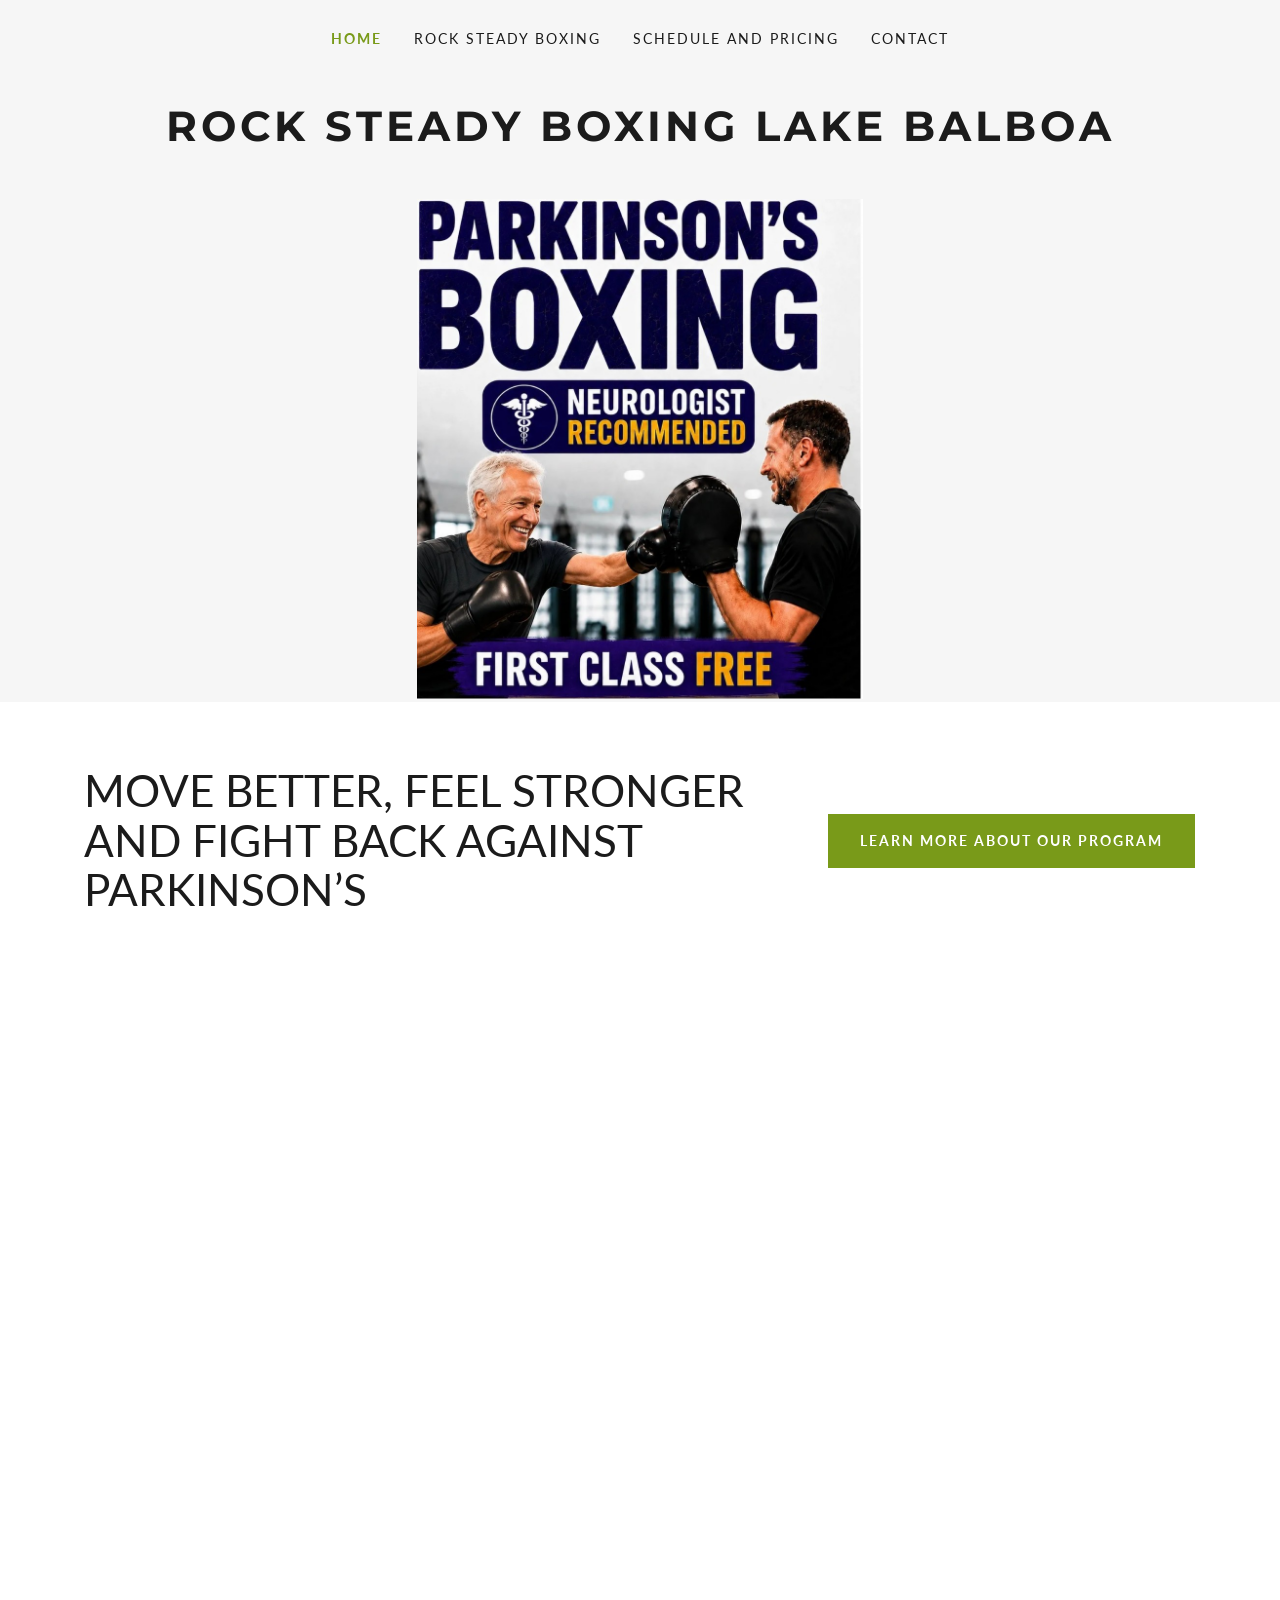
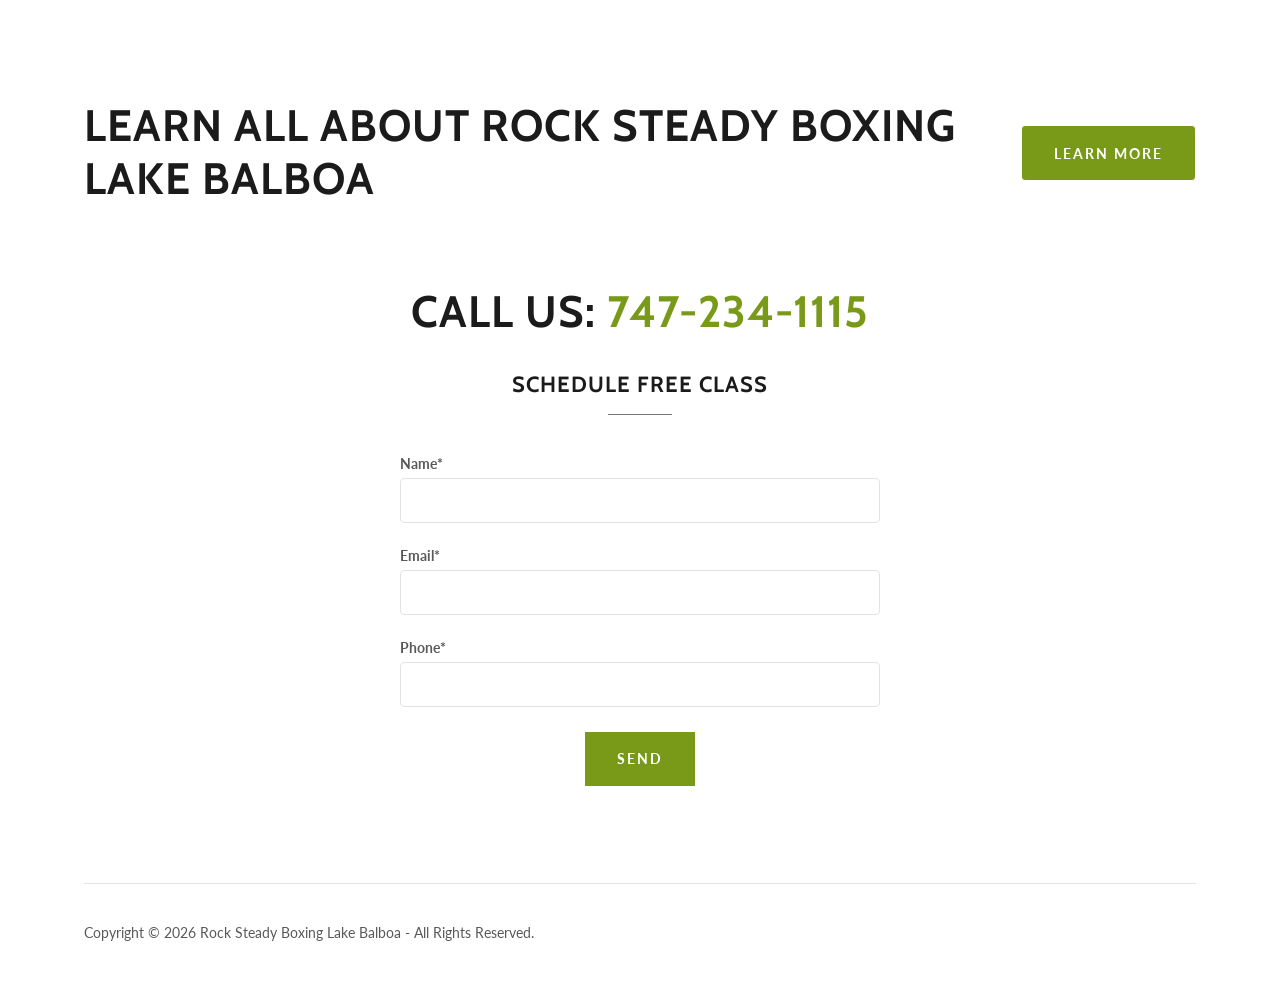
<file: index.html>
<!DOCTYPE html>
<html lang="en-US">
<head>
<meta charset="utf-8">
<meta name="viewport" content="width=device-width, initial-scale=1">
<title>Rock Steady Boxing Lake Balboa | Parkinson&rsquo;s Boxing Program</title>
<meta name="description" content="Rock Steady Boxing Lake Balboa at House of Champions. A Parkinson&rsquo;s boxing program to help you move better and feel stronger. Classes Tuesday and Thursday 10am&ndash;11am. Call 747-234-1115">
<meta name="author" content="Rock Steady Boxing Lake Balboa">
<link rel="canonical" href="https://rocksteadyboxinglakebalboa.com/">
<meta name="theme-color" content="#799a19">

<meta property="og:url" content="https://rocksteadyboxinglakebalboa.com/">
<meta property="og:site_name" content="Rock Steady Boxing Lake Balboa">
<meta property="og:title" content="Rock Steady Boxing Lake Balboa">
<meta property="og:description" content="Rock Steady Boxing Lake Balboa at House of Champions. A Parkinson&rsquo;s boxing program to help you move better and feel stronger. Classes Tuesday and Thursday 10am&ndash;11am. Call 747-234-1115">
<meta property="og:type" content="website">
<meta property="og:image" content="https://rocksteadyboxinglakebalboa.com/assets/img/hero.jpg">
<meta property="og:locale" content="en_US">
<meta name="twitter:card" content="summary">
<meta name="twitter:title" content="Rock Steady Boxing Lake Balboa">
<meta name="twitter:description" content="Rock Steady Boxing Lake Balboa at House of Champions. A Parkinson&rsquo;s boxing program to help you move better and feel stronger. Classes Tuesday and Thursday 10am&ndash;11am. Call 747-234-1115">
<meta name="twitter:image" content="https://rocksteadyboxinglakebalboa.com/assets/img/hero.jpg">

<link rel="preconnect" href="https://fonts.googleapis.com">
<link rel="preconnect" href="https://fonts.gstatic.com" crossorigin>
<link href="https://fonts.googleapis.com/css2?family=Cabin:wght@400;700&family=Lato:ital,wght@0,100;0,300;0,400;0,700;0,900;1,400;1,700&family=Montserrat:wght@600;700&display=swap" rel="stylesheet">
<link rel="icon" href="/favicon.ico" sizes="any">
<link rel="icon" href="/favicon.svg" type="image/svg+xml">
<link rel="apple-touch-icon" href="/apple-touch-icon.png">
<link rel="stylesheet" href="/assets/css/style.css?v=2">
</head>
<body>

<header class="site-header">
  <div class="topbar">
    <div class="container topbar-inner">
      <button type="button" class="hamburger-btn" data-nav-open aria-haspopup="true" aria-expanded="false" aria-label="Open site navigation">
        <svg viewBox="0 0 24 24" fill="currentColor" aria-hidden="true"><path d="M19.248 7.5H4.752A.751.751 0 0 1 4 6.75c0-.414.337-.75.752-.75h14.496a.75.75 0 1 1 0 1.5m0 5.423H4.752a.75.75 0 0 1 0-1.5h14.496a.75.75 0 1 1 0 1.5m0 5.423H4.752a.75.75 0 1 1 0-1.5h14.496a.75.75 0 1 1 0 1.5"/></svg>
      </button>

      <nav class="primary-nav" aria-label="Primary">
        <ul class="primary-nav__list">
          <li class="primary-nav__item"><a class="primary-nav__link is-active" href="/">Home</a></li>
          <li class="primary-nav__item"><a class="primary-nav__link" href="/rock-steady-boxing">Rock Steady Boxing</a></li>
          <li class="primary-nav__item"><a class="primary-nav__link" href="/schedule-and-pricing">Schedule and Pricing</a></li>
          <li class="primary-nav__item"><a class="primary-nav__link" href="/contact">Contact</a></li>
        </ul>
      </nav>
    </div>
  </div>

  <div class="logo-row">
    <a href="/" title="Rock Steady Boxing Lake Balboa">
      <p class="logo-text">Rock Steady Boxing Lake Balboa</p>
    </a>
  </div>

  <div class="container">
    <figure class="hero-figure">
      <img src="/assets/img/hero.jpg?v=2"
           onerror="this.onerror=null;this.src='/assets/img/hero-placeholder.svg';"
           alt="Parkinson&rsquo;s Boxing &ndash; Neurologist Recommended &ndash; First Class Free at Rock Steady Boxing Lake Balboa">
    </figure>
  </div>
</header>

<div class="nav-scrim" data-nav-scrim></div>
<div class="nav-drawer" data-nav-drawer role="navigation" aria-label="Mobile">
  <button type="button" class="nav-drawer__close" data-nav-close aria-label="Close site navigation">
    <svg viewBox="0 0 24 24" fill="currentColor" aria-hidden="true"><path d="M19.219 5.22a.75.75 0 0 0-1.061 0l-5.939 5.939-5.939-5.94a.75.75 0 1 0-1.061 1.062l5.939 5.939-5.939 5.939a.752.752 0 0 0 0 1.06.752.752 0 0 0 1.061 0l5.939-5.938 5.939 5.939a.75.75 0 1 0 1.061-1.061l-5.939-5.94 5.939-5.938a.75.75 0 0 0 0-1.061"/></svg>
  </button>
  <ul class="nav-drawer__list">
    <li class="nav-drawer__item"><a class="nav-drawer__link is-active" href="/">Home</a></li>
    <li class="nav-drawer__item"><a class="nav-drawer__link" href="/rock-steady-boxing">Rock Steady Boxing</a></li>
    <li class="nav-drawer__item"><a class="nav-drawer__link" href="/schedule-and-pricing">Schedule and Pricing</a></li>
    <li class="nav-drawer__item"><a class="nav-drawer__link" href="/contact">Contact</a></li>
  </ul>
</div>

<main>
  <section class="section banner">
    <div class="container">
      <h1>MOVE BETTER, FEEL STRONGER AND FIGHT BACK AGAINST PARKINSON&rsquo;S</h1>
          <a class="btn btn--square" href="/rock-steady-boxing">learn more about our program</a>
    </div>
  </section>

  <section class="section">
    <div class="container">
      <div class="video-wrap">
        <iframe src="https://youtube.com/embed/1RLTqoZAIXM?rel=0" title="Rock Steady Boxing Lake Balboa" allowfullscreen loading="lazy"></iframe>
      </div>
    </div>
  </section>

  <section class="section banner">
    <div class="container">
      <h2>Learn All About Rock Steady Boxing Lake Balboa</h2>
      <a class="btn btn--round" href="/rock-steady-boxing">Learn More</a>
    </div>
  </section>

  <section class="section text-center">
    <div class="container">
      <h2>Call Us: <a href="tel:747-234-1115" style="color:var(--color-green)">747-234-1115</a></h2>
      <div class="eyebrow" style="margin-top:32px"><span class="eyebrow__text">Schedule Free Class</span><hr></div>

      <form name="schedule-free-class" method="POST" action="/thank-you/" data-netlify="true" netlify-honeypot="bot-field" class="contact-form" style="max-width:480px;margin:0 auto">
        <input type="hidden" name="form-name" value="schedule-free-class">
        <p class="visually-hidden"><label>Don&rsquo;t fill this out if you&rsquo;re human: <input name="bot-field"></label></p>

        <div class="form-field">
          <label for="hp-sfc-name">Name*</label>
          <input type="text" id="hp-sfc-name" name="name" required>
        </div>
        <div class="form-field">
          <label for="hp-sfc-email">Email*</label>
          <input type="email" id="hp-sfc-email" name="email" required>
        </div>
        <div class="form-field">
          <label for="hp-sfc-phone">Phone*</label>
          <input type="tel" id="hp-sfc-phone" name="phone" required>
        </div>

        <div class="text-center" style="margin-top:8px">
          <button type="submit" class="btn btn--square">Send</button>
        </div>

      </form>
    </div>
  </section>
</main>

<footer class="site-footer">
  <div class="container">
    <hr>
    <div class="footer-row">
      <p class="footer-copyright">Copyright &copy; 2026 Rock Steady Boxing Lake Balboa - All Rights Reserved.</p>
    </div>
  </div>
</footer>

<script src="/assets/js/nav.js?v=2"></script>
</body>
</html>
</file>
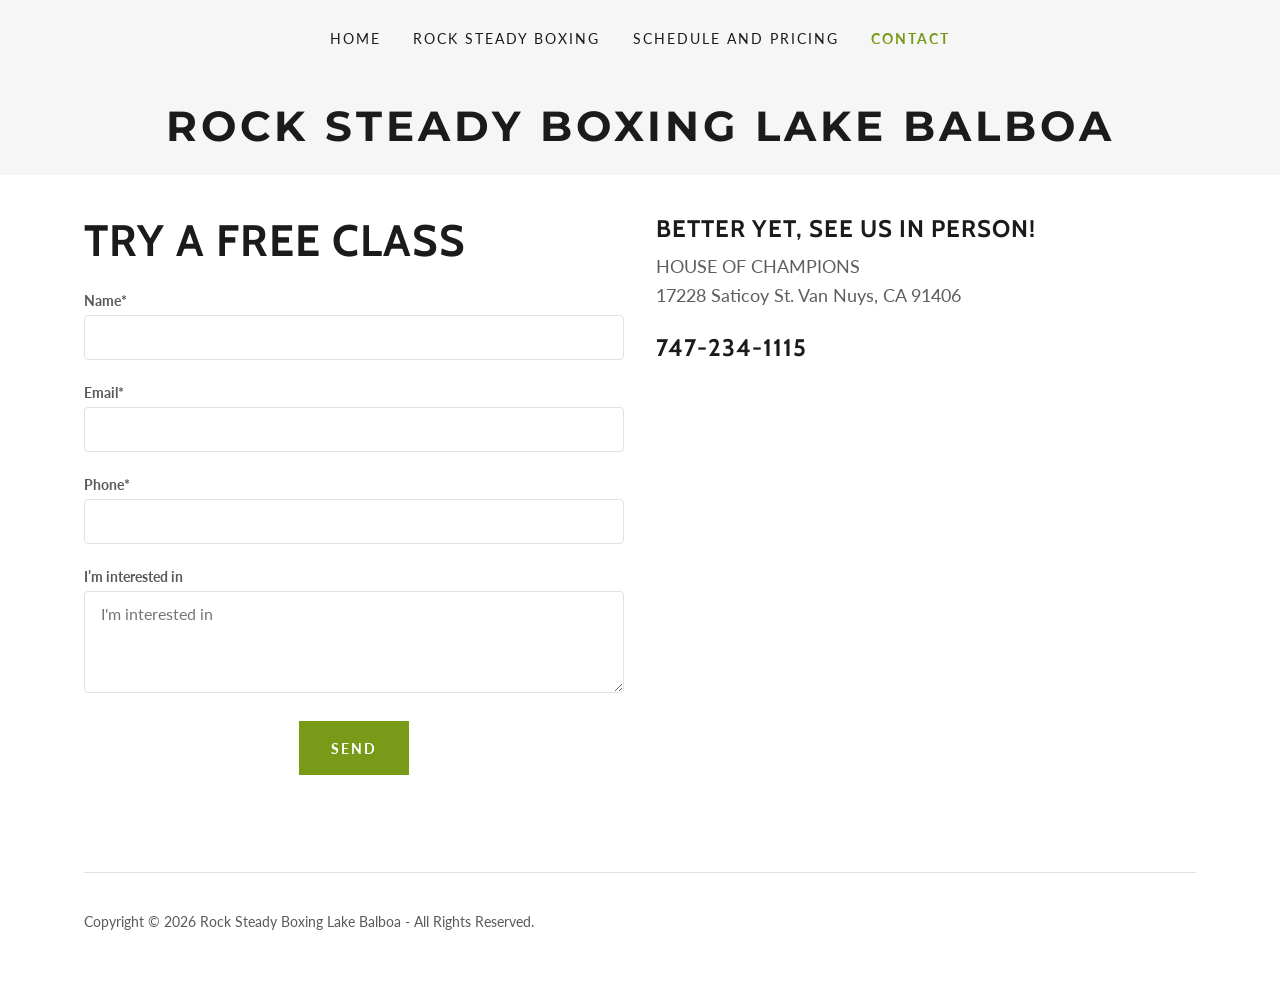
<file: contact/index.html>
<!DOCTYPE html>
<html lang="en-US">
<head>
<meta charset="utf-8">
<meta name="viewport" content="width=device-width, initial-scale=1">
<title>Contact Rock Steady Boxing Lake Balboa</title>
<meta name="description" content="Contact Rock Steady Boxing Lake Balboa at House of Champions to book your free Parkinson&rsquo;s boxing class. Call or text Dean at 747-234-1115.">
<meta name="author" content="Rock Steady Boxing Lake Balboa">
<link rel="canonical" href="https://rocksteadyboxinglakebalboa.com/contact">
<meta name="theme-color" content="#799a19">

<meta property="og:url" content="https://rocksteadyboxinglakebalboa.com/contact">
<meta property="og:site_name" content="Rock Steady Boxing Lake Balboa">
<meta property="og:title" content="Rock Steady Boxing Lake Balboa">
<meta property="og:description" content="Contact Rock Steady Boxing Lake Balboa at House of Champions to book your free Parkinson&rsquo;s boxing class. Call or text Dean at 747-234-1115.">
<meta property="og:type" content="website">
<meta property="og:image" content="https://rocksteadyboxinglakebalboa.com/assets/img/hero.jpg">
<meta property="og:locale" content="en_US">
<meta name="twitter:card" content="summary">
<meta name="twitter:title" content="Rock Steady Boxing Lake Balboa">
<meta name="twitter:description" content="Contact Rock Steady Boxing Lake Balboa at House of Champions to book your free Parkinson&rsquo;s boxing class. Call or text Dean at 747-234-1115.">
<meta name="twitter:image" content="https://rocksteadyboxinglakebalboa.com/assets/img/hero.jpg">

<link rel="preconnect" href="https://fonts.googleapis.com">
<link rel="preconnect" href="https://fonts.gstatic.com" crossorigin>
<link href="https://fonts.googleapis.com/css2?family=Cabin:wght@400;700&family=Lato:ital,wght@0,100;0,300;0,400;0,700;0,900;1,400;1,700&family=Montserrat:wght@600;700&display=swap" rel="stylesheet">
<link rel="icon" href="/favicon.ico" sizes="any">
<link rel="icon" href="/favicon.svg" type="image/svg+xml">
<link rel="apple-touch-icon" href="/apple-touch-icon.png">
<link rel="stylesheet" href="/assets/css/style.css?v=2">
</head>
<body>

<header class="site-header">
  <div class="topbar">
    <div class="container topbar-inner">
      <button type="button" class="hamburger-btn" data-nav-open aria-haspopup="true" aria-expanded="false" aria-label="Open site navigation">
        <svg viewBox="0 0 24 24" fill="currentColor" aria-hidden="true"><path d="M19.248 7.5H4.752A.751.751 0 0 1 4 6.75c0-.414.337-.75.752-.75h14.496a.75.75 0 1 1 0 1.5m0 5.423H4.752a.75.75 0 0 1 0-1.5h14.496a.75.75 0 1 1 0 1.5m0 5.423H4.752a.75.75 0 1 1 0-1.5h14.496a.75.75 0 1 1 0 1.5"/></svg>
      </button>

      <nav class="primary-nav" aria-label="Primary">
        <ul class="primary-nav__list">
          <li class="primary-nav__item"><a class="primary-nav__link" href="/">Home</a></li>
          <li class="primary-nav__item"><a class="primary-nav__link" href="/rock-steady-boxing">Rock Steady Boxing</a></li>
          <li class="primary-nav__item"><a class="primary-nav__link" href="/schedule-and-pricing">Schedule and Pricing</a></li>
          <li class="primary-nav__item"><a class="primary-nav__link is-active" href="/contact">Contact</a></li>
        </ul>
      </nav>
    </div>
  </div>

  <div class="logo-row">
    <a href="/" title="Rock Steady Boxing Lake Balboa">
      <p class="logo-text">Rock Steady Boxing Lake Balboa</p>
    </a>
  </div>
</header>

<div class="nav-scrim" data-nav-scrim></div>
<div class="nav-drawer" data-nav-drawer role="navigation" aria-label="Mobile">
  <button type="button" class="nav-drawer__close" data-nav-close aria-label="Close site navigation">
    <svg viewBox="0 0 24 24" fill="currentColor" aria-hidden="true"><path d="M19.219 5.22a.75.75 0 0 0-1.061 0l-5.939 5.939-5.939-5.94a.75.75 0 1 0-1.061 1.062l5.939 5.939-5.939 5.939a.752.752 0 0 0 0 1.06.752.752 0 0 0 1.061 0l5.939-5.938 5.939 5.939a.75.75 0 1 0 1.061-1.061l-5.939-5.94 5.939-5.938a.75.75 0 0 0 0-1.061"/></svg>
  </button>
  <ul class="nav-drawer__list">
    <li class="nav-drawer__item"><a class="nav-drawer__link" href="/">Home</a></li>
    <li class="nav-drawer__item"><a class="nav-drawer__link" href="/rock-steady-boxing">Rock Steady Boxing</a></li>
    <li class="nav-drawer__item"><a class="nav-drawer__link" href="/schedule-and-pricing">Schedule and Pricing</a></li>
    <li class="nav-drawer__item"><a class="nav-drawer__link is-active" href="/contact">Contact</a></li>
  </ul>
</div>

<main>
  <section class="section">
    <div class="container">
      <div class="media-row">
        <div class="media-row__text">
          <h1 class="h2" style="text-align:left">Try a Free Class</h1>

          <form name="contact" method="POST" action="/thank-you/" data-netlify="true" netlify-honeypot="bot-field" class="contact-form" style="margin-top:24px">
            <input type="hidden" name="form-name" value="contact">
            <p class="visually-hidden"><label>Don&rsquo;t fill this out if you&rsquo;re human: <input name="bot-field"></label></p>

            <div class="form-field">
              <label for="c-name">Name*</label>
              <input type="text" id="c-name" name="name" required>
            </div>
            <div class="form-field">
              <label for="c-email">Email*</label>
              <input type="email" id="c-email" name="email" required>
            </div>
            <div class="form-field">
              <label for="c-phone">Phone*</label>
              <input type="tel" id="c-phone" name="phone" required>
            </div>
            <div class="form-field">
              <label for="c-message">I&rsquo;m interested in</label>
              <textarea id="c-message" name="message" rows="4" placeholder="I'm interested in"></textarea>
            </div>

            <div class="text-center" style="margin-top:8px">
              <button type="submit" class="btn btn--square">Send</button>
            </div>

          </form>
        </div>

        <div class="media-row__text">
          <h4 class="h2" style="text-align:left;font-size:24px">Better yet, see us in person!</h4>
          <div class="prose" style="margin-top:8px">
            <p>HOUSE OF CHAMPIONS<br>17228 Saticoy St. Van Nuys, CA 91406</p>
          </div>
          <h4 class="h2" style="text-align:left;font-size:24px;margin-top:24px"><a href="tel:747-234-1115" style="color:inherit">747-234-1115</a></h4>
        </div>
      </div>
    </div>
  </section>
</main>

<footer class="site-footer">
  <div class="container">
    <hr>
    <div class="footer-row">
      <p class="footer-copyright">Copyright &copy; 2026 Rock Steady Boxing Lake Balboa - All Rights Reserved.</p>
    </div>
  </div>
</footer>

<script src="/assets/js/nav.js?v=2"></script>
</body>
</html>
</file>
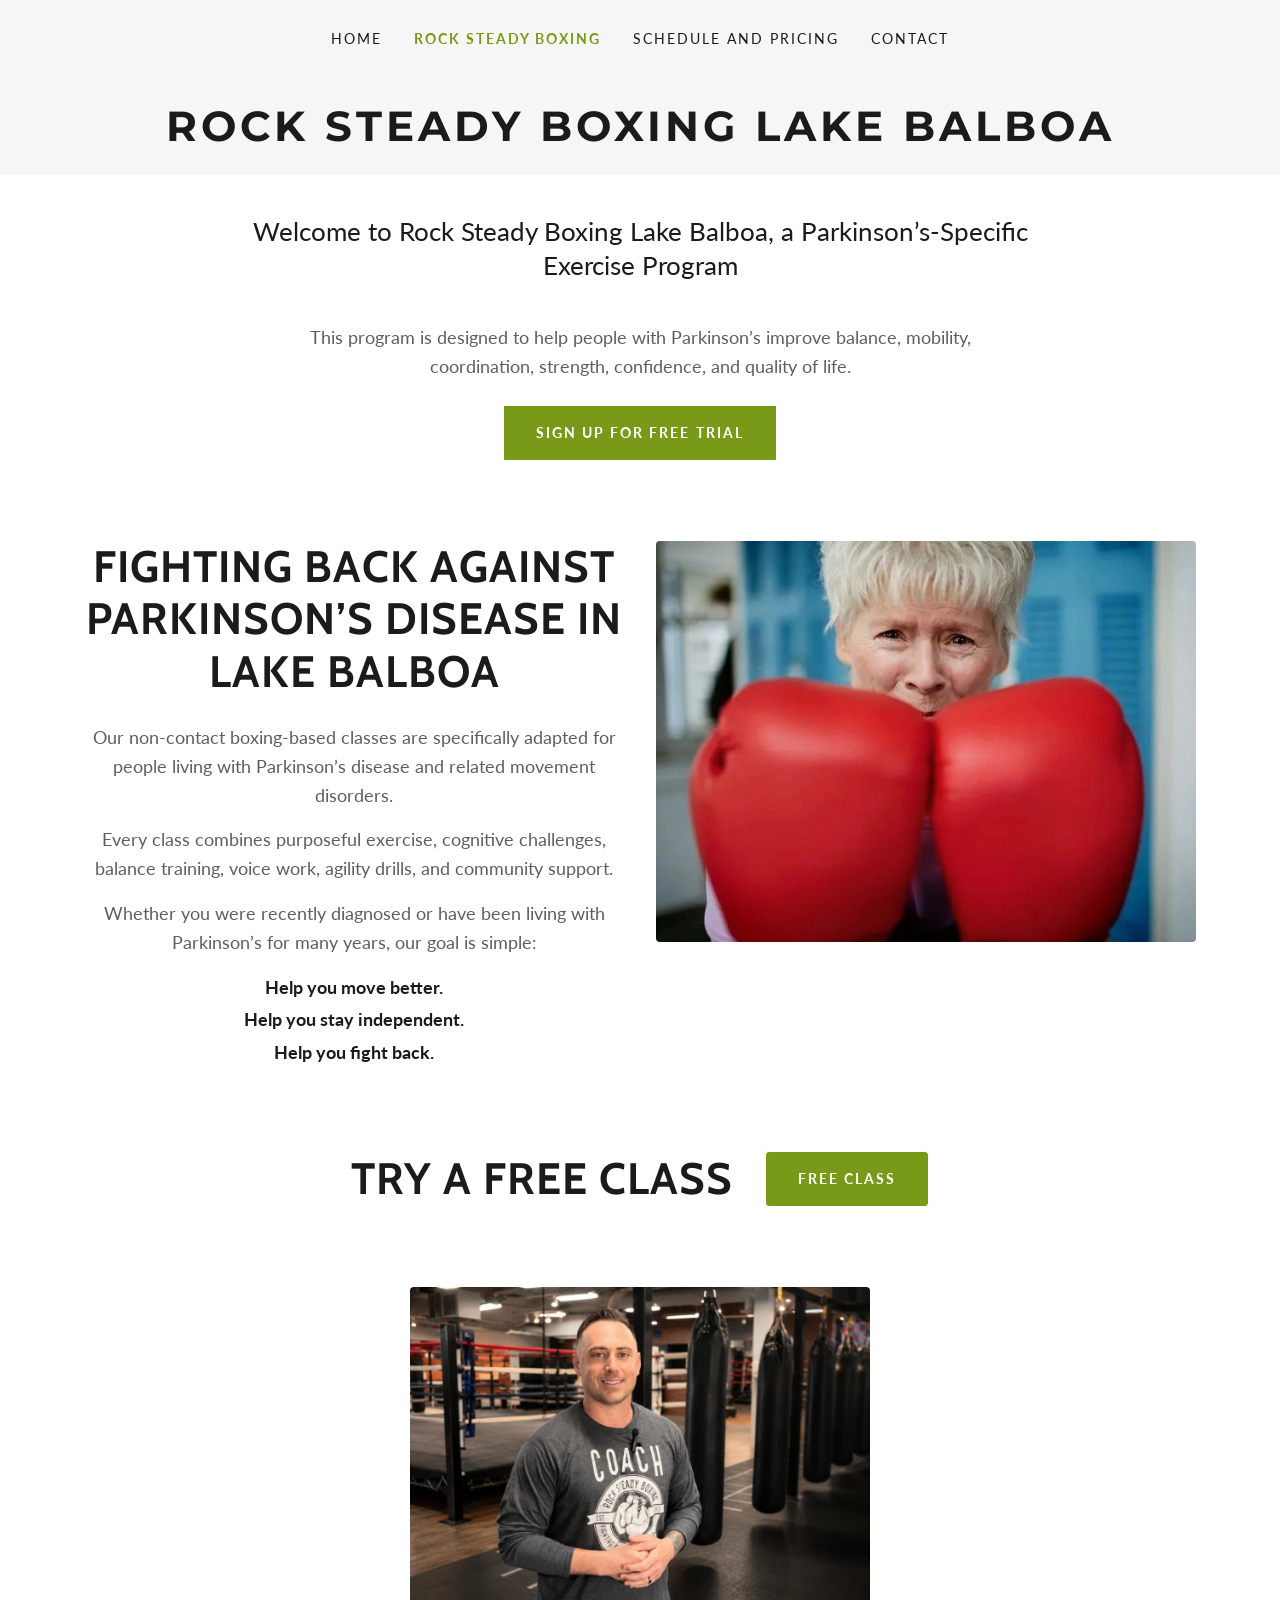
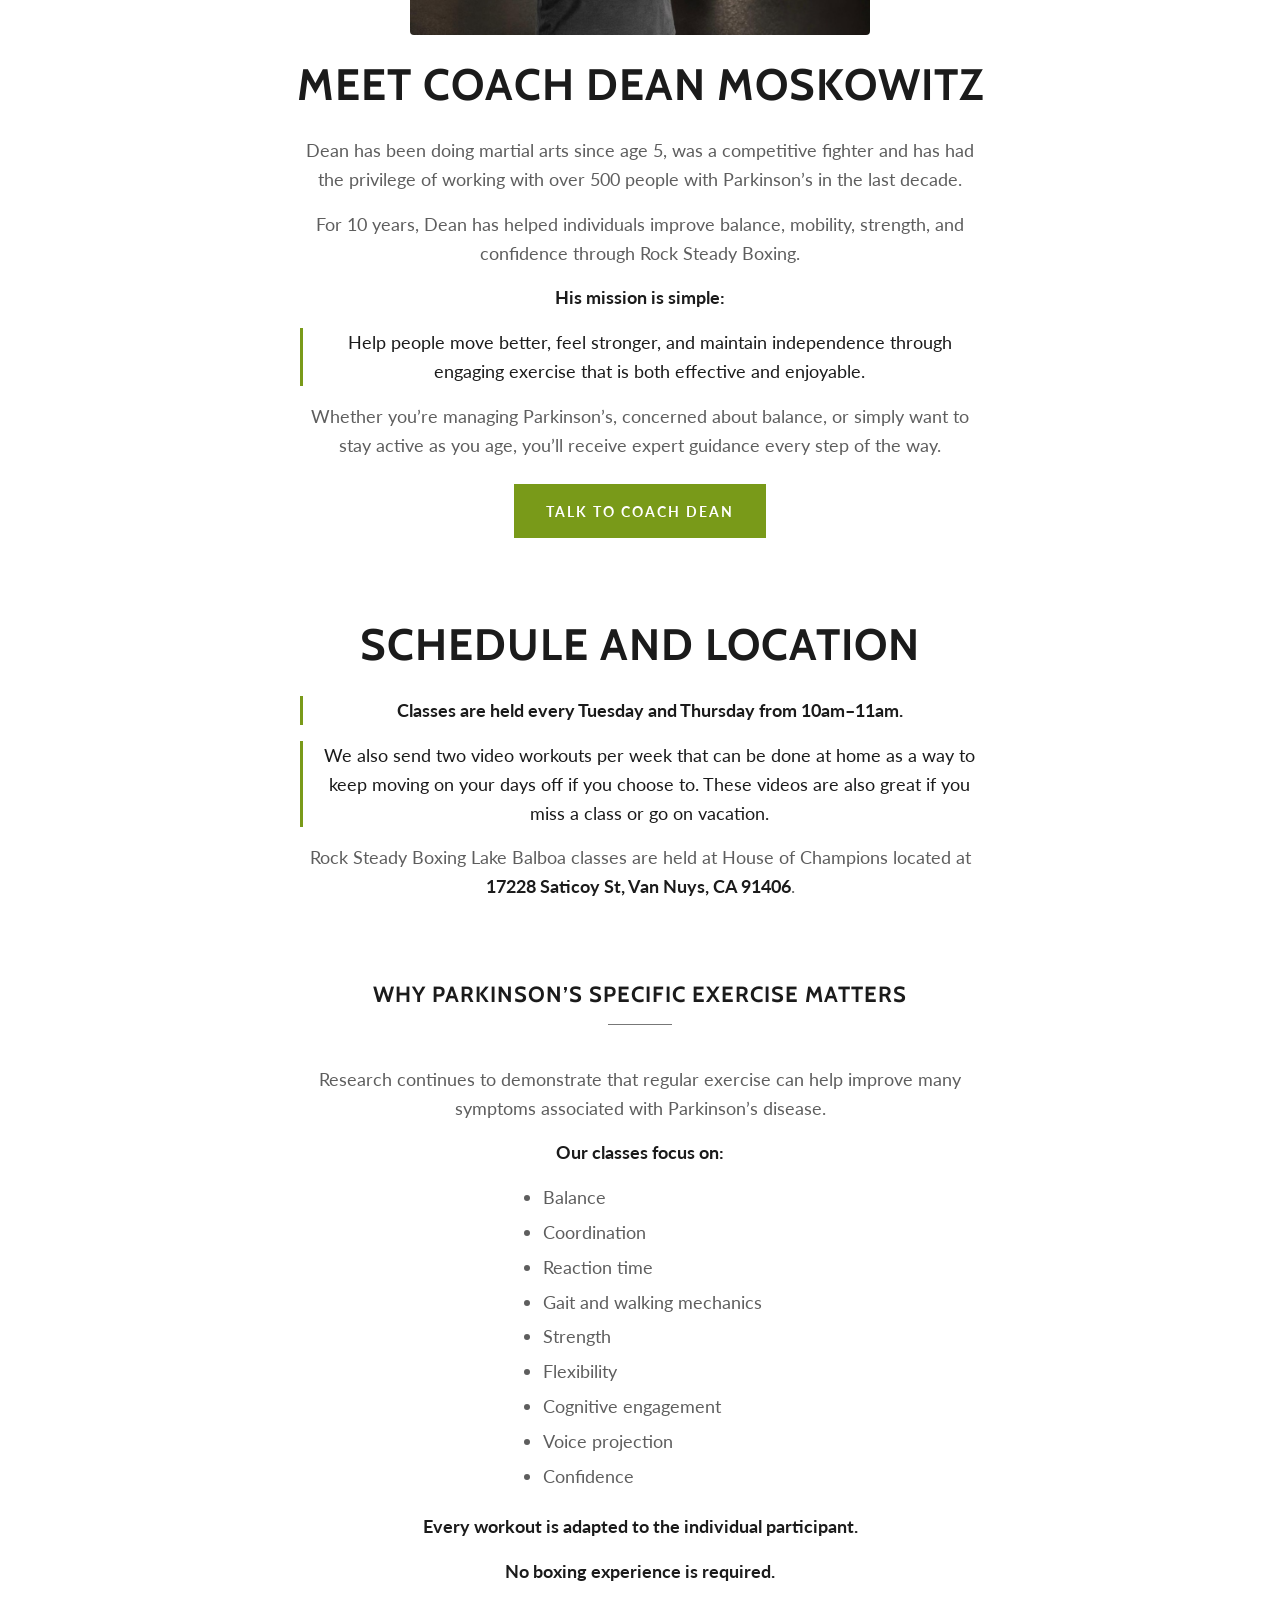
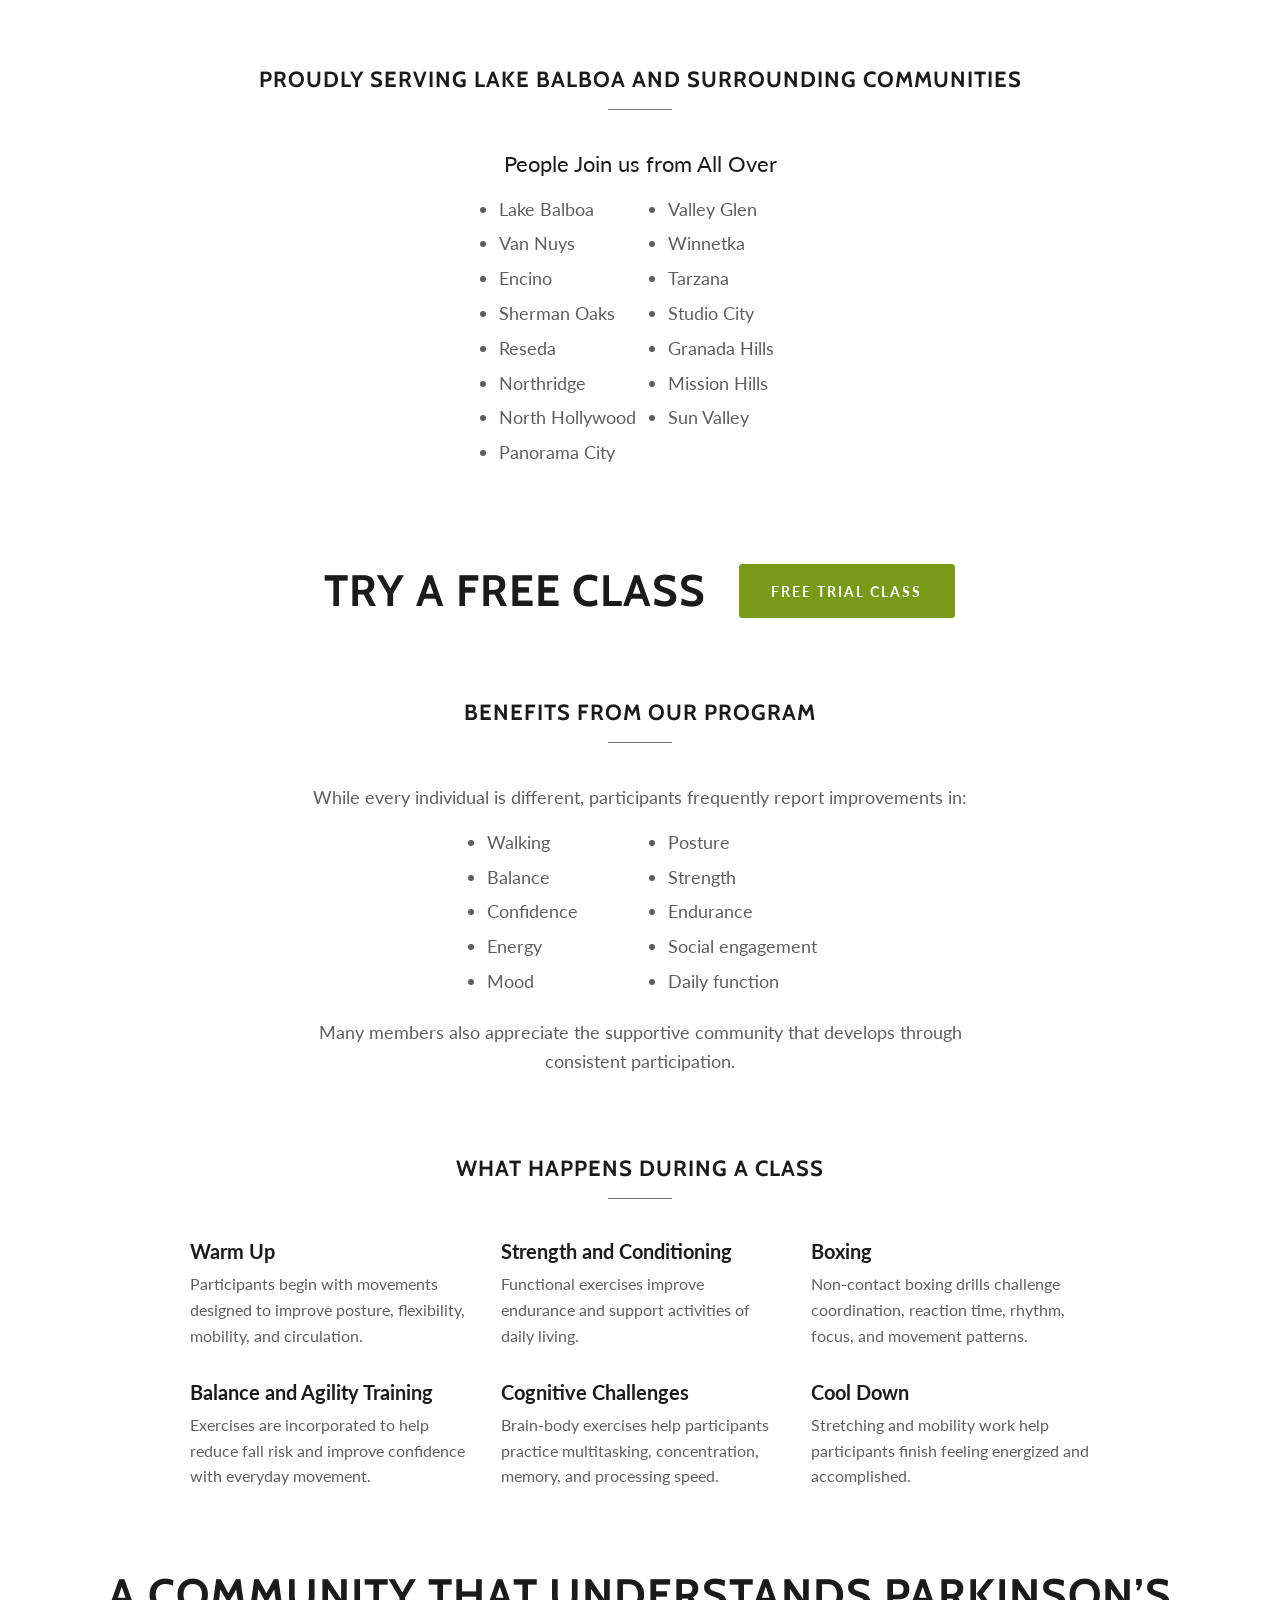
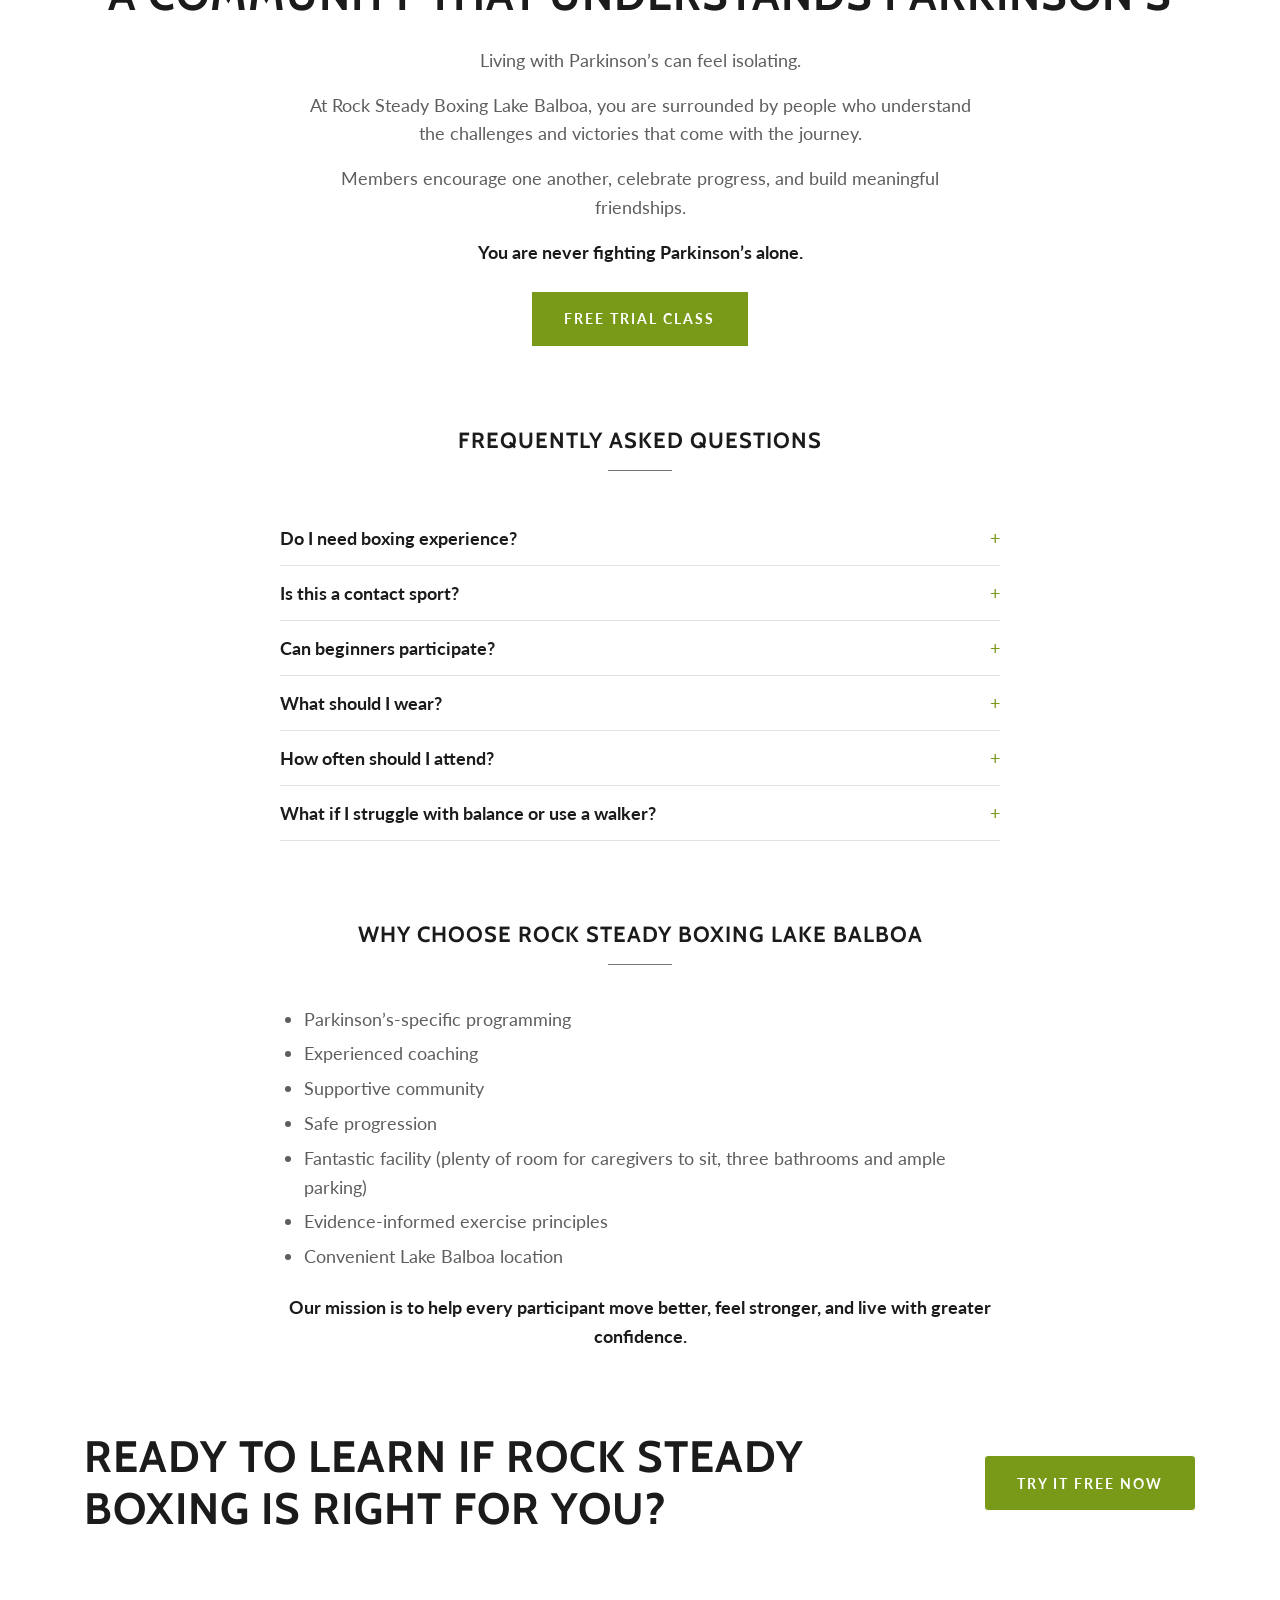
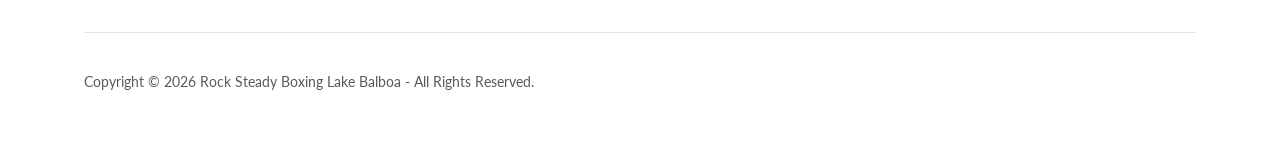
<file: rock-steady-boxing/index.html>
<!DOCTYPE html>
<html lang="en-US">
<head>
<meta charset="utf-8">
<meta name="viewport" content="width=device-width, initial-scale=1">
<title>Rock Steady Boxing in the Lake Balboa Area</title>
<meta name="description" content="Non-contact Parkinson&rsquo;s boxing classes in Lake Balboa, Tuesday and Thursday 10am&ndash;11am at House of Champions. First class always free &mdash; call 747-234-1115.">
<meta name="author" content="Rock Steady Boxing Lake Balboa">
<link rel="canonical" href="https://rocksteadyboxinglakebalboa.com/rock-steady-boxing">
<meta name="theme-color" content="#799a19">

<meta property="og:url" content="https://rocksteadyboxinglakebalboa.com/rock-steady-boxing">
<meta property="og:site_name" content="Rock Steady Boxing Lake Balboa">
<meta property="og:title" content="Rock Steady Boxing Lake Balboa">
<meta property="og:description" content="Non-contact Parkinson&rsquo;s boxing classes in Lake Balboa, Tuesday and Thursday 10am&ndash;11am at House of Champions. First class always free &mdash; call 747-234-1115.">
<meta property="og:type" content="website">
<meta property="og:image" content="https://rocksteadyboxinglakebalboa.com/assets/img/hero.jpg">
<meta property="og:locale" content="en_US">
<meta name="twitter:card" content="summary">
<meta name="twitter:title" content="Rock Steady Boxing Lake Balboa">
<meta name="twitter:description" content="Non-contact Parkinson&rsquo;s boxing classes in Lake Balboa, Tuesday and Thursday 10am&ndash;11am at House of Champions. First class always free &mdash; call 747-234-1115.">
<meta name="twitter:image" content="https://rocksteadyboxinglakebalboa.com/assets/img/hero.jpg">

<link rel="preconnect" href="https://fonts.googleapis.com">
<link rel="preconnect" href="https://fonts.gstatic.com" crossorigin>
<link href="https://fonts.googleapis.com/css2?family=Cabin:wght@400;700&family=Lato:ital,wght@0,100;0,300;0,400;0,700;0,900;1,400;1,700&family=Montserrat:wght@600;700&display=swap" rel="stylesheet">
<link rel="icon" href="/favicon.ico" sizes="any">
<link rel="icon" href="/favicon.svg" type="image/svg+xml">
<link rel="apple-touch-icon" href="/apple-touch-icon.png">
<link rel="stylesheet" href="/assets/css/style.css?v=2">
</head>
<body>

<header class="site-header">
  <div class="topbar">
    <div class="container topbar-inner">
      <button type="button" class="hamburger-btn" data-nav-open aria-haspopup="true" aria-expanded="false" aria-label="Open site navigation">
        <svg viewBox="0 0 24 24" fill="currentColor" aria-hidden="true"><path d="M19.248 7.5H4.752A.751.751 0 0 1 4 6.75c0-.414.337-.75.752-.75h14.496a.75.75 0 1 1 0 1.5m0 5.423H4.752a.75.75 0 0 1 0-1.5h14.496a.75.75 0 1 1 0 1.5m0 5.423H4.752a.75.75 0 1 1 0-1.5h14.496a.75.75 0 1 1 0 1.5"/></svg>
      </button>

      <nav class="primary-nav" aria-label="Primary">
        <ul class="primary-nav__list">
          <li class="primary-nav__item"><a class="primary-nav__link" href="/">Home</a></li>
          <li class="primary-nav__item"><a class="primary-nav__link is-active" href="/rock-steady-boxing">Rock Steady Boxing</a></li>
          <li class="primary-nav__item"><a class="primary-nav__link" href="/schedule-and-pricing">Schedule and Pricing</a></li>
          <li class="primary-nav__item"><a class="primary-nav__link" href="/contact">Contact</a></li>
        </ul>
      </nav>
    </div>
  </div>

  <div class="logo-row">
    <a href="/" title="Rock Steady Boxing Lake Balboa">
      <p class="logo-text">Rock Steady Boxing Lake Balboa</p>
    </a>
  </div>
</header>

<div class="nav-scrim" data-nav-scrim></div>
<div class="nav-drawer" data-nav-drawer role="navigation" aria-label="Mobile">
  <button type="button" class="nav-drawer__close" data-nav-close aria-label="Close site navigation">
    <svg viewBox="0 0 24 24" fill="currentColor" aria-hidden="true"><path d="M19.219 5.22a.75.75 0 0 0-1.061 0l-5.939 5.939-5.939-5.94a.75.75 0 1 0-1.061 1.062l5.939 5.939-5.939 5.939a.752.752 0 0 0 0 1.06.752.752 0 0 0 1.061 0l5.939-5.938 5.939 5.939a.75.75 0 1 0 1.061-1.061l-5.939-5.94 5.939-5.938a.75.75 0 0 0 0-1.061"/></svg>
  </button>
  <ul class="nav-drawer__list">
    <li class="nav-drawer__item"><a class="nav-drawer__link" href="/">Home</a></li>
    <li class="nav-drawer__item"><a class="nav-drawer__link is-active" href="/rock-steady-boxing">Rock Steady Boxing</a></li>
    <li class="nav-drawer__item"><a class="nav-drawer__link" href="/schedule-and-pricing">Schedule and Pricing</a></li>
    <li class="nav-drawer__item"><a class="nav-drawer__link" href="/contact">Contact</a></li>
  </ul>
</div>

<main>

  <section class="section text-center">
    <div class="container stack">
      <h1 class="subhead" style="max-width:820px">Welcome to Rock Steady Boxing Lake Balboa, a Parkinson&rsquo;s-Specific Exercise Program</h1>
      <div class="prose text-center" style="max-width:680px">
        <p>This program is designed to help people with Parkinson&rsquo;s improve balance, mobility, coordination, strength, confidence, and quality of life.</p>
      </div>
      <a class="btn btn--square" href="/contact">Sign up for free trial</a>
    </div>
  </section>

  <section class="section">
    <div class="container">
      <div class="media-row">
        <div class="media-row__text">
          <h2 class="h2 text-center">Fighting Back Against Parkinson&rsquo;s Disease in Lake Balboa</h2>
          <div class="prose text-center" style="margin-top:24px">
            <p>Our non-contact boxing-based classes are specifically adapted for people living with Parkinson&rsquo;s disease and related movement disorders.</p>
            <p>Every class combines purposeful exercise, cognitive challenges, balance training, voice work, agility drills, and community support.</p>
            <p>Whether you were recently diagnosed or have been living with Parkinson&rsquo;s for many years, our goal is simple:</p>
            <p>
              <strong class="bold-line">Help you move better.</strong>
              <strong class="bold-line">Help you stay independent.</strong>
              <strong class="bold-line">Help you fight back.</strong>
            </p>
          </div>
        </div>
        <div class="media-row__image">
          <img src="/assets/img/gloves.jpg?v=2"
               onerror="this.onerror=null;this.src='/assets/img/gloves-placeholder.svg';"
               alt="Rock Steady Boxing Lake Balboa participant boxing with red gloves">
        </div>
      </div>
    </div>
  </section>

  <section class="section banner">
    <div class="container">
      <h2>try a free class</h2>
      <a class="btn btn--round" href="/contact">free class</a>
    </div>
  </section>

  <section class="section text-center">
    <div class="container stack">
      <figure class="coach-photo">
        <img src="/assets/img/coach-dean.jpg?v=2"
             onerror="this.onerror=null;this.closest('figure').style.display='none';"
             alt="Coach Dean Moskowitz at Rock Steady Boxing">
      </figure>
      <h2 class="h2">Meet Coach Dean Moskowitz</h2>
      <div class="prose text-center" style="max-width:680px">
        <p>Dean has been doing martial arts since age 5, was a competitive fighter and has had the privilege of working with over 500 people with Parkinson&rsquo;s in the last decade.</p>
        <p>For 10 years, Dean has helped individuals improve balance, mobility, strength, and confidence through Rock Steady Boxing.</p>
        <p><strong>His mission is simple:</strong></p>
        <blockquote class="prose-quote">Help people move better, feel stronger, and maintain independence through engaging exercise that is both effective and enjoyable.</blockquote>
        <p>Whether you&rsquo;re managing Parkinson&rsquo;s, concerned about balance, or simply want to stay active as you age, you&rsquo;ll receive expert guidance every step of the way.</p>
      </div>
      <a class="btn btn--square" href="/contact">talk to coach dean</a>
    </div>
  </section>

  <section class="section text-center">
    <div class="container stack">
      <h2 class="h2">Schedule and Location</h2>
      <div class="prose text-center" style="max-width:680px">
        <blockquote class="prose-quote"><strong>Classes are held every Tuesday and Thursday from 10am&ndash;11am.</strong></blockquote>
        <blockquote class="prose-quote">We also send two video workouts per week that can be done at home as a way to keep moving on your days off if you choose to. These videos are also great if you miss a class or go on vacation.</blockquote>
        <p>Rock Steady Boxing Lake Balboa classes are held at House of Champions located at <strong>17228 Saticoy St, Van Nuys, CA 91406</strong>.</p>
      </div>
    </div>
  </section>

  <section class="section">
    <div class="container">
      <div class="eyebrow"><span class="eyebrow__text">Why Parkinson&rsquo;s Specific Exercise Matters</span><hr></div>
      <div class="prose text-center">
        <p>Research continues to demonstrate that regular exercise can help improve many symptoms associated with Parkinson&rsquo;s disease.</p>
        <p><strong>Our classes focus on:</strong></p>
        <ul style="display:inline-block;text-align:left">
          <li>Balance</li>
          <li>Coordination</li>
          <li>Reaction time</li>
          <li>Gait and walking mechanics</li>
          <li>Strength</li>
          <li>Flexibility</li>
          <li>Cognitive engagement</li>
          <li>Voice projection</li>
          <li>Confidence</li>
        </ul>
        <p><strong>Every workout is adapted to the individual participant.</strong></p>
        <p><strong>No boxing experience is required.</strong></p>
      </div>
    </div>
  </section>

  <section class="section">
    <div class="container">
      <div class="eyebrow"><span class="eyebrow__text">Proudly Serving Lake Balboa and Surrounding Communities</span><hr></div>
      <div class="text-center">
        <h3 class="subhead" style="font-size:22px">People Join us from All Over</h3>
        <div class="prose text-center">
          <ul style="display:inline-block;text-align:left;columns:2;column-gap:32px">
            <li>Lake Balboa</li>
            <li>Van Nuys</li>
            <li>Encino</li>
            <li>Sherman Oaks</li>
            <li>Reseda</li>
            <li>Northridge</li>
            <li>North Hollywood</li>
            <li>Panorama City</li>
            <li>Valley Glen</li>
            <li>Winnetka</li>
            <li>Tarzana</li>
            <li>Studio City</li>
            <li>Granada Hills</li>
            <li>Mission Hills</li>
            <li>Sun Valley</li>
          </ul>
        </div>
      </div>
    </div>
  </section>

  <section class="section banner">
    <div class="container">
      <h2>try a free class</h2>
      <a class="btn btn--round" href="/contact">free trial class</a>
    </div>
  </section>

  <section class="section">
    <div class="container">
      <div class="eyebrow"><span class="eyebrow__text">Benefits From Our Program</span><hr></div>
      <div class="prose text-center">
        <p>While every individual is different, participants frequently report improvements in:</p>
        <ul style="display:inline-block;text-align:left;columns:2;column-gap:32px">
          <li>Walking</li>
          <li>Balance</li>
          <li>Confidence</li>
          <li>Energy</li>
          <li>Mood</li>
          <li>Posture</li>
          <li>Strength</li>
          <li>Endurance</li>
          <li>Social engagement</li>
          <li>Daily function</li>
        </ul>
        <p>Many members also appreciate the supportive community that develops through consistent participation.</p>
      </div>
    </div>
  </section>

  <section class="section">
    <div class="container">
      <div class="eyebrow"><span class="eyebrow__text">What Happens During a Class</span><hr></div>
      <div class="info-grid">
        <div class="info-grid__item">
          <h3>Warm Up</h3>
          <p>Participants begin with movements designed to improve posture, flexibility, mobility, and circulation.</p>
        </div>
        <div class="info-grid__item">
          <h3>Strength and Conditioning</h3>
          <p>Functional exercises improve endurance and support activities of daily living.</p>
        </div>
        <div class="info-grid__item">
          <h3>Boxing</h3>
          <p>Non-contact boxing drills challenge coordination, reaction time, rhythm, focus, and movement patterns.</p>
        </div>
        <div class="info-grid__item">
          <h3>Balance and Agility Training</h3>
          <p>Exercises are incorporated to help reduce fall risk and improve confidence with everyday movement.</p>
        </div>
        <div class="info-grid__item">
          <h3>Cognitive Challenges</h3>
          <p>Brain-body exercises help participants practice multitasking, concentration, memory, and processing speed.</p>
        </div>
        <div class="info-grid__item">
          <h3>Cool Down</h3>
          <p>Stretching and mobility work help participants finish feeling energized and accomplished.</p>
        </div>
      </div>
    </div>
  </section>

  <section class="section text-center">
    <div class="container stack">
      <h2 class="h2">A Community That Understands Parkinson&rsquo;s</h2>
      <div class="prose text-center" style="max-width:680px">
        <p>Living with Parkinson&rsquo;s can feel isolating.</p>
        <p>At Rock Steady Boxing Lake Balboa, you are surrounded by people who understand the challenges and victories that come with the journey.</p>
        <p>Members encourage one another, celebrate progress, and build meaningful friendships.</p>
        <p><strong>You are never fighting Parkinson&rsquo;s alone.</strong></p>
      </div>
      <a class="btn btn--square" href="/contact">free trial class</a>
    </div>
  </section>

  <section class="section">
    <div class="container">
      <div class="eyebrow"><span class="eyebrow__text">Frequently Asked Questions</span><hr></div>
      <div class="faq-list">
        <details class="faq-item">
          <summary>Do I need boxing experience?</summary>
          <p>No. Most participants have never boxed before joining.</p>
        </details>
        <details class="faq-item">
          <summary>Is this a contact sport?</summary>
          <p>No. Classes are completely non-contact.</p>
        </details>
        <details class="faq-item">
          <summary>Can beginners participate?</summary>
          <p>Absolutely. Exercises can be modified for varying abilities.</p>
        </details>
        <details class="faq-item">
          <summary>What should I wear?</summary>
          <p>Comfortable workout clothing and athletic shoes.</p>
        </details>
        <details class="faq-item">
          <summary>How often should I attend?</summary>
          <p>Many participants attend multiple times each week for maximum benefit.</p>
        </details>
        <details class="faq-item">
          <summary>What if I struggle with balance or use a walker?</summary>
          <p>Classes can be done seated or standing and we provide safe modifications for all levels of ability.</p>
        </details>
      </div>
    </div>
  </section>

  <section class="section">
    <div class="container">
      <div class="eyebrow"><span class="eyebrow__text">Why Choose Rock Steady Boxing Lake Balboa</span><hr></div>
      <div class="prose text-center">
        <ul style="display:inline-block;text-align:left">
          <li>Parkinson&rsquo;s-specific programming</li>
          <li>Experienced coaching</li>
          <li>Supportive community</li>
          <li>Safe progression</li>
          <li>Fantastic facility (plenty of room for caregivers to sit, three bathrooms and ample parking)</li>
          <li>Evidence-informed exercise principles</li>
          <li>Convenient Lake Balboa location</li>
        </ul>
        <p><strong>Our mission is to help every participant move better, feel stronger, and live with greater confidence.</strong></p>
      </div>
    </div>
  </section>

  <section class="section banner">
    <div class="container">
      <h2>Ready to learn if Rock Steady Boxing is right for you?</h2>
      <a class="btn btn--round" href="/contact">try it free now</a>
    </div>
  </section>

</main>

<footer class="site-footer">
  <div class="container">
    <hr>
    <div class="footer-row">
      <p class="footer-copyright">Copyright &copy; 2026 Rock Steady Boxing Lake Balboa - All Rights Reserved.</p>
    </div>
  </div>
</footer>

<script src="/assets/js/nav.js?v=2"></script>
</body>
</html>
</file>
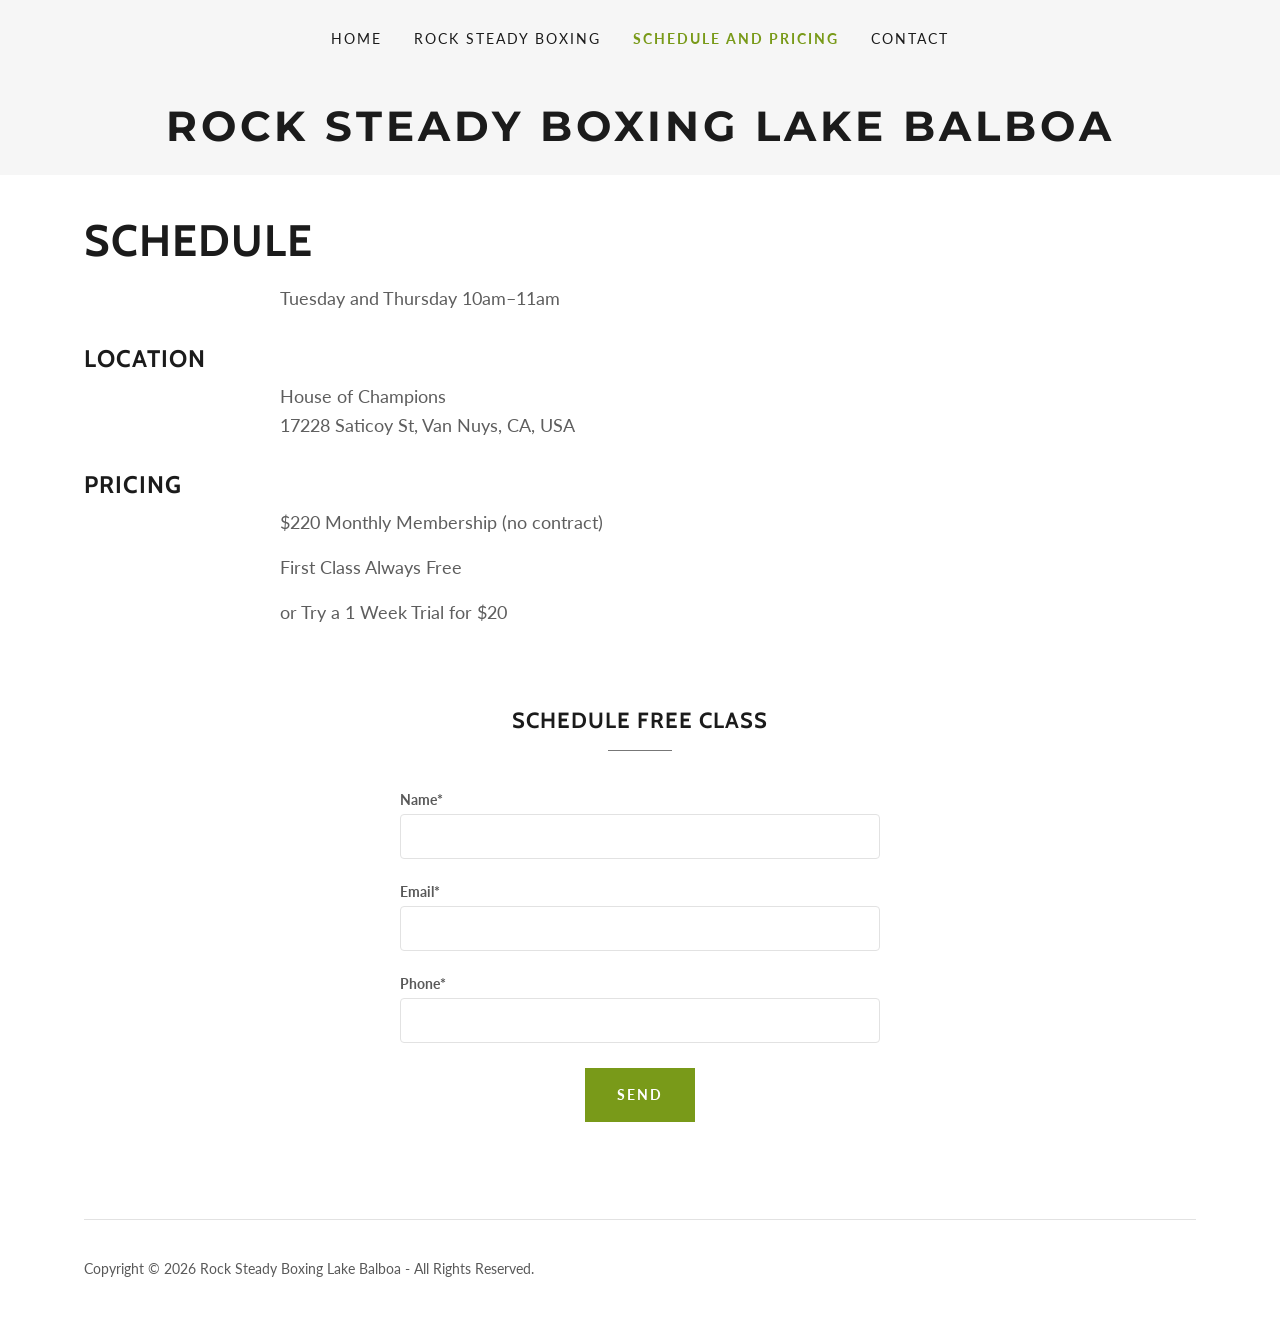
<file: schedule-and-pricing/index.html>
<!DOCTYPE html>
<html lang="en-US">
<head>
<meta charset="utf-8">
<meta name="viewport" content="width=device-width, initial-scale=1">
<title>Rock Steady Boxing Lake Balboa Schedule and Pricing</title>
<meta name="description" content="Class schedule and pricing for Rock Steady Boxing Lake Balboa. Tuesday and Thursday 10am&ndash;11am at House of Champions. First class always free.">
<meta name="author" content="Rock Steady Boxing Lake Balboa">
<link rel="canonical" href="https://rocksteadyboxinglakebalboa.com/schedule-and-pricing">
<meta name="theme-color" content="#799a19">

<meta property="og:url" content="https://rocksteadyboxinglakebalboa.com/schedule-and-pricing">
<meta property="og:site_name" content="Rock Steady Boxing Lake Balboa">
<meta property="og:title" content="Rock Steady Boxing Lake Balboa">
<meta property="og:description" content="Class schedule and pricing for Rock Steady Boxing Lake Balboa. Tuesday and Thursday 10am&ndash;11am at House of Champions. First class always free.">
<meta property="og:type" content="website">
<meta property="og:image" content="https://rocksteadyboxinglakebalboa.com/assets/img/hero.jpg">
<meta property="og:locale" content="en_US">
<meta name="twitter:card" content="summary">
<meta name="twitter:title" content="Rock Steady Boxing Lake Balboa">
<meta name="twitter:description" content="Class schedule and pricing for Rock Steady Boxing Lake Balboa. Tuesday and Thursday 10am&ndash;11am at House of Champions. First class always free.">
<meta name="twitter:image" content="https://rocksteadyboxinglakebalboa.com/assets/img/hero.jpg">

<link rel="preconnect" href="https://fonts.googleapis.com">
<link rel="preconnect" href="https://fonts.gstatic.com" crossorigin>
<link href="https://fonts.googleapis.com/css2?family=Cabin:wght@400;700&family=Lato:ital,wght@0,100;0,300;0,400;0,700;0,900;1,400;1,700&family=Montserrat:wght@600;700&display=swap" rel="stylesheet">
<link rel="icon" href="/favicon.ico" sizes="any">
<link rel="icon" href="/favicon.svg" type="image/svg+xml">
<link rel="apple-touch-icon" href="/apple-touch-icon.png">
<link rel="stylesheet" href="/assets/css/style.css?v=2">
</head>
<body>

<header class="site-header">
  <div class="topbar">
    <div class="container topbar-inner">
      <button type="button" class="hamburger-btn" data-nav-open aria-haspopup="true" aria-expanded="false" aria-label="Open site navigation">
        <svg viewBox="0 0 24 24" fill="currentColor" aria-hidden="true"><path d="M19.248 7.5H4.752A.751.751 0 0 1 4 6.75c0-.414.337-.75.752-.75h14.496a.75.75 0 1 1 0 1.5m0 5.423H4.752a.75.75 0 0 1 0-1.5h14.496a.75.75 0 1 1 0 1.5m0 5.423H4.752a.75.75 0 1 1 0-1.5h14.496a.75.75 0 1 1 0 1.5"/></svg>
      </button>

      <nav class="primary-nav" aria-label="Primary">
        <ul class="primary-nav__list">
          <li class="primary-nav__item"><a class="primary-nav__link" href="/">Home</a></li>
          <li class="primary-nav__item"><a class="primary-nav__link" href="/rock-steady-boxing">Rock Steady Boxing</a></li>
          <li class="primary-nav__item"><a class="primary-nav__link is-active" href="/schedule-and-pricing">Schedule and Pricing</a></li>
          <li class="primary-nav__item"><a class="primary-nav__link" href="/contact">Contact</a></li>
        </ul>
      </nav>
    </div>
  </div>

  <div class="logo-row">
    <a href="/" title="Rock Steady Boxing Lake Balboa">
      <p class="logo-text">Rock Steady Boxing Lake Balboa</p>
    </a>
  </div>
</header>

<div class="nav-scrim" data-nav-scrim></div>
<div class="nav-drawer" data-nav-drawer role="navigation" aria-label="Mobile">
  <button type="button" class="nav-drawer__close" data-nav-close aria-label="Close site navigation">
    <svg viewBox="0 0 24 24" fill="currentColor" aria-hidden="true"><path d="M19.219 5.22a.75.75 0 0 0-1.061 0l-5.939 5.939-5.939-5.94a.75.75 0 1 0-1.061 1.062l5.939 5.939-5.939 5.939a.752.752 0 0 0 0 1.06.752.752 0 0 0 1.061 0l5.939-5.938 5.939 5.939a.75.75 0 1 0 1.061-1.061l-5.939-5.94 5.939-5.938a.75.75 0 0 0 0-1.061"/></svg>
  </button>
  <ul class="nav-drawer__list">
    <li class="nav-drawer__item"><a class="nav-drawer__link" href="/">Home</a></li>
    <li class="nav-drawer__item"><a class="nav-drawer__link" href="/rock-steady-boxing">Rock Steady Boxing</a></li>
    <li class="nav-drawer__item"><a class="nav-drawer__link is-active" href="/schedule-and-pricing">Schedule and Pricing</a></li>
    <li class="nav-drawer__item"><a class="nav-drawer__link" href="/contact">Contact</a></li>
  </ul>
</div>

<main>

  <section class="section">
    <div class="container">
      <div class="media-row">
        <div class="media-row__text">
          <h1 class="h2" style="text-align:left">Schedule</h1>
          <div class="prose" style="margin-top:16px"><p>Tuesday and Thursday 10am&ndash;11am</p></div>

          <h4 class="h2" style="text-align:left;font-size:24px;margin-top:32px">Location</h4>
          <div class="prose" style="margin-top:8px"><p>House of Champions<br>17228 Saticoy St, Van Nuys, CA, USA</p></div>

          <h4 class="h2" style="text-align:left;font-size:24px;margin-top:32px">Pricing</h4>
          <div class="prose" style="margin-top:8px">
            <p>$220 Monthly Membership (no contract)</p>
            <p>First Class Always Free</p>
            <p>or Try a 1 Week Trial for $20</p>
          </div>
        </div>
      </div>
    </div>
  </section>

  <section class="section">
    <div class="container">
      <div class="eyebrow"><span class="eyebrow__text">Schedule Free Class</span><hr></div>

      <form name="schedule-free-class" method="POST" action="/thank-you/" data-netlify="true" netlify-honeypot="bot-field" class="contact-form" style="max-width:480px;margin:0 auto">
        <input type="hidden" name="form-name" value="schedule-free-class">
        <p class="visually-hidden"><label>Don&rsquo;t fill this out if you&rsquo;re human: <input name="bot-field"></label></p>

        <div class="form-field">
          <label for="sfc-name">Name*</label>
          <input type="text" id="sfc-name" name="name" required>
        </div>
        <div class="form-field">
          <label for="sfc-email">Email*</label>
          <input type="email" id="sfc-email" name="email" required>
        </div>
        <div class="form-field">
          <label for="sfc-phone">Phone*</label>
          <input type="tel" id="sfc-phone" name="phone" required>
        </div>

        <div class="text-center" style="margin-top:8px">
          <button type="submit" class="btn btn--square">Send</button>
        </div>

      </form>
    </div>
  </section>

</main>

<footer class="site-footer">
  <div class="container">
    <hr>
    <div class="footer-row">
      <p class="footer-copyright">Copyright &copy; 2026 Rock Steady Boxing Lake Balboa - All Rights Reserved.</p>
    </div>
  </div>
</footer>

<script src="/assets/js/nav.js?v=2"></script>
</body>
</html>
</file>
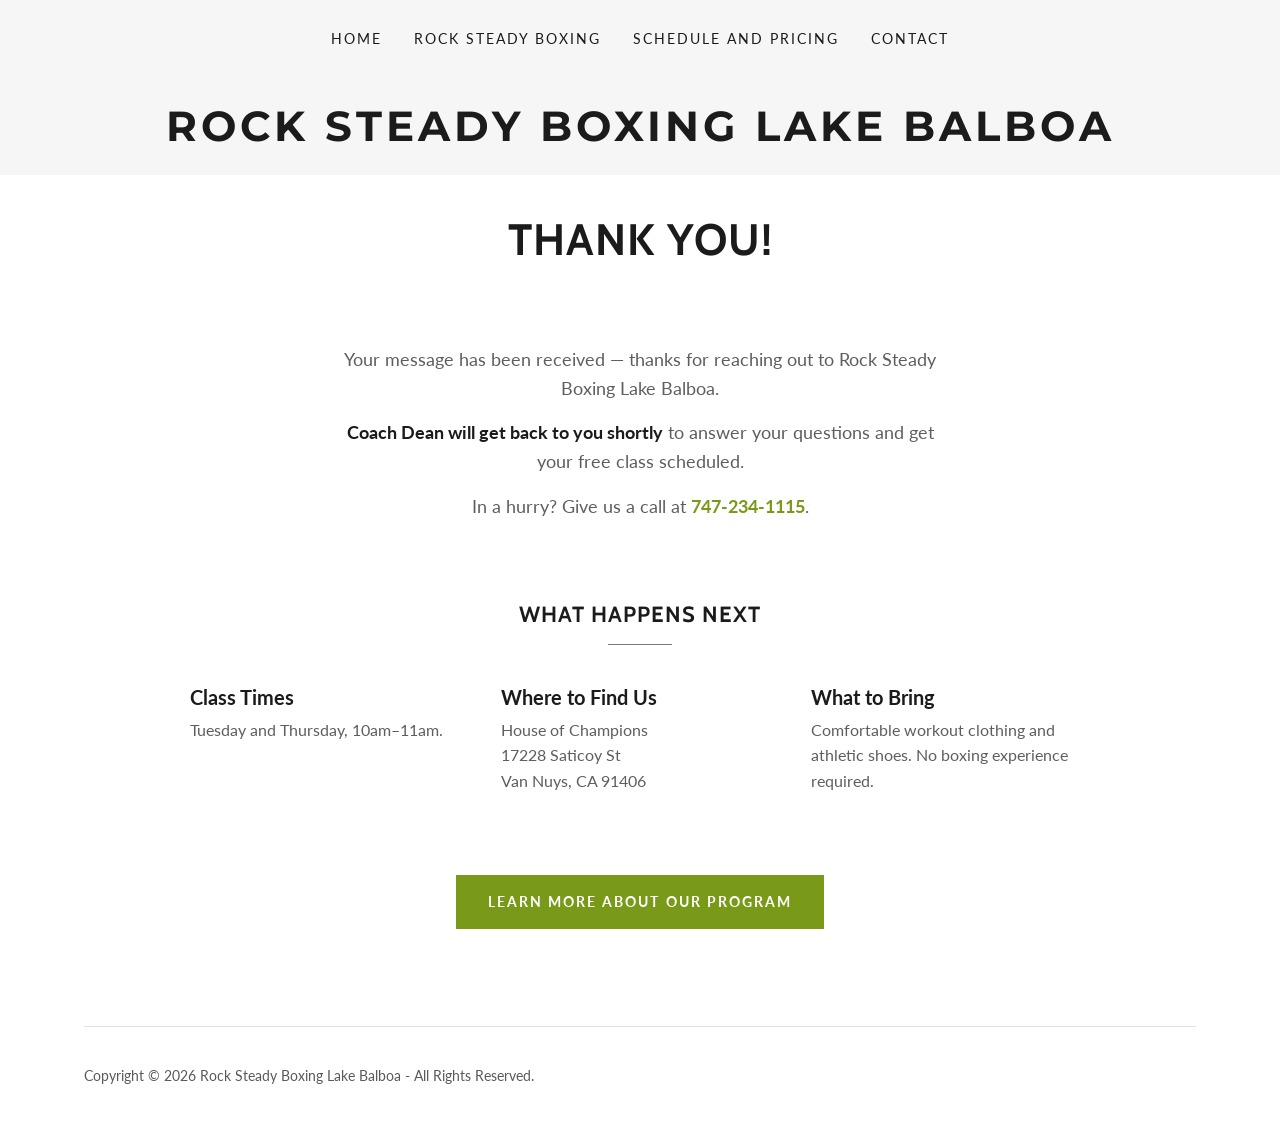
<file: thank-you/index.html>
<!DOCTYPE html>
<html lang="en-US">
<head>
<meta charset="utf-8">
<meta name="viewport" content="width=device-width, initial-scale=1">
<title>Thank You | Rock Steady Boxing Lake Balboa</title>
<meta name="description" content="Thanks for reaching out to Rock Steady Boxing Lake Balboa. We&rsquo;ll be in touch shortly about your free class.">
<meta name="author" content="Rock Steady Boxing Lake Balboa">
<meta name="robots" content="noindex">
<link rel="canonical" href="https://rocksteadyboxinglakebalboa.com/thank-you">
<meta name="theme-color" content="#799a19">

<link rel="preconnect" href="https://fonts.googleapis.com">
<link rel="preconnect" href="https://fonts.gstatic.com" crossorigin>
<link href="https://fonts.googleapis.com/css2?family=Cabin:wght@400;700&family=Lato:ital,wght@0,100;0,300;0,400;0,700;0,900;1,400;1,700&family=Montserrat:wght@600;700&display=swap" rel="stylesheet">
<link rel="icon" href="/favicon.ico" sizes="any">
<link rel="icon" href="/favicon.svg" type="image/svg+xml">
<link rel="apple-touch-icon" href="/apple-touch-icon.png">
<link rel="stylesheet" href="/assets/css/style.css?v=2">
</head>
<body>

<header class="site-header">
  <div class="topbar">
    <div class="container topbar-inner">
      <button type="button" class="hamburger-btn" data-nav-open aria-haspopup="true" aria-expanded="false" aria-label="Open site navigation">
        <svg viewBox="0 0 24 24" fill="currentColor" aria-hidden="true"><path d="M19.248 7.5H4.752A.751.751 0 0 1 4 6.75c0-.414.337-.75.752-.75h14.496a.75.75 0 1 1 0 1.5m0 5.423H4.752a.75.75 0 0 1 0-1.5h14.496a.75.75 0 1 1 0 1.5m0 5.423H4.752a.75.75 0 1 1 0-1.5h14.496a.75.75 0 1 1 0 1.5"/></svg>
      </button>

      <nav class="primary-nav" aria-label="Primary">
        <ul class="primary-nav__list">
          <li class="primary-nav__item"><a class="primary-nav__link" href="/">Home</a></li>
          <li class="primary-nav__item"><a class="primary-nav__link" href="/rock-steady-boxing">Rock Steady Boxing</a></li>
          <li class="primary-nav__item"><a class="primary-nav__link" href="/schedule-and-pricing">Schedule and Pricing</a></li>
          <li class="primary-nav__item"><a class="primary-nav__link" href="/contact">Contact</a></li>
        </ul>
      </nav>
    </div>
  </div>

  <div class="logo-row">
    <a href="/" title="Rock Steady Boxing Lake Balboa">
      <p class="logo-text">Rock Steady Boxing Lake Balboa</p>
    </a>
  </div>
</header>

<div class="nav-scrim" data-nav-scrim></div>
<div class="nav-drawer" data-nav-drawer role="navigation" aria-label="Mobile">
  <button type="button" class="nav-drawer__close" data-nav-close aria-label="Close site navigation">
    <svg viewBox="0 0 24 24" fill="currentColor" aria-hidden="true"><path d="M19.219 5.22a.75.75 0 0 0-1.061 0l-5.939 5.939-5.939-5.94a.75.75 0 1 0-1.061 1.062l5.939 5.939-5.939 5.939a.752.752 0 0 0 0 1.06.752.752 0 0 0 1.061 0l5.939-5.938 5.939 5.939a.75.75 0 1 0 1.061-1.061l-5.939-5.94 5.939-5.938a.75.75 0 0 0 0-1.061"/></svg>
  </button>
  <ul class="nav-drawer__list">
    <li class="nav-drawer__item"><a class="nav-drawer__link" href="/">Home</a></li>
    <li class="nav-drawer__item"><a class="nav-drawer__link" href="/rock-steady-boxing">Rock Steady Boxing</a></li>
    <li class="nav-drawer__item"><a class="nav-drawer__link" href="/schedule-and-pricing">Schedule and Pricing</a></li>
    <li class="nav-drawer__item"><a class="nav-drawer__link" href="/contact">Contact</a></li>
  </ul>
</div>

<main>
  <section class="section banner">
    <div class="container">
      <h1 style="font-family:'Cabin',arial,sans-serif;font-weight:700;text-transform:uppercase;letter-spacing:1px">Thank You!</h1>
    </div>
  </section>

  <section class="section text-center">
    <div class="container stack">
      <div class="prose text-center" style="max-width:620px">
        <p>Your message has been received &mdash; thanks for reaching out to Rock Steady Boxing Lake Balboa.</p>
        <p><strong>Coach Dean will get back to you shortly</strong> to answer your questions and get your free class scheduled.</p>
        <p>In a hurry? Give us a call at <a href="tel:747-234-1115" style="color:var(--color-green);font-weight:700">747-234-1115</a>.</p>
      </div>
    </div>
  </section>

  <section class="section">
    <div class="container">
      <div class="eyebrow"><span class="eyebrow__text">What Happens Next</span><hr></div>
      <div class="info-grid" style="max-width:900px">
        <div class="info-grid__item">
          <h3>Class Times</h3>
          <p>Tuesday and Thursday, 10am&ndash;11am.</p>
        </div>
        <div class="info-grid__item">
          <h3>Where to Find Us</h3>
          <p>House of Champions<br>17228 Saticoy St<br>Van Nuys, CA 91406</p>
        </div>
        <div class="info-grid__item">
          <h3>What to Bring</h3>
          <p>Comfortable workout clothing and athletic shoes. No boxing experience required.</p>
        </div>
      </div>
    </div>
  </section>

  <section class="section text-center">
    <div class="container stack">
      <a class="btn btn--square" href="/rock-steady-boxing">learn more about our program</a>
    </div>
  </section>
</main>

<footer class="site-footer">
  <div class="container">
    <hr>
    <div class="footer-row">
      <p class="footer-copyright">Copyright &copy; 2026 Rock Steady Boxing Lake Balboa - All Rights Reserved.</p>
    </div>
  </div>
</footer>

<script src="/assets/js/nav.js?v=2"></script>
</body>
</html>
</file>
<file: assets/css/style.css>
/* ==========================================================================
   Rock Steady Boxing Lake Balboa — site stylesheet
   Design tokens reconstructed from the previous GoDaddy Website Builder site.
   ========================================================================== */

:root {
  --color-text: #1b1b1b;
  --color-text-muted: #595959;
  --color-text-muted-2: #5e5e5e;
  --color-green: #799a19;
  --color-green-hover: #90b620;
  --color-green-active: #587110;
  --color-green-dark: #648014;
  --color-green-dark-active: #283504;
  --color-bg: #ffffff;
  --color-bg-alt: #f6f6f6;
  --color-border: #e2e2e2;
  --color-drawer-bg: #161616;
  --color-drawer-text: #f7f7f7;
  --color-drawer-text-muted: #a4a4a4;
  --color-drawer-border: rgba(76, 76, 76, 0.5);

  --font-body: 'Lato', arial, sans-serif;
  --font-heading: 'Cabin', arial, sans-serif;
  --font-logo: 'Montserrat', sans-serif;

  --container-max: 1280px;
}

*,
*::before,
*::after {
  box-sizing: border-box;
}

html {
  -webkit-text-size-adjust: 100%;
  text-size-adjust: 100%;
}

body {
  margin: 0;
  font-family: var(--font-body);
  font-size: 16px;
  color: var(--color-text);
  background-color: var(--color-bg);
  -webkit-font-smoothing: antialiased;
}

img {
  max-width: 100%;
  display: block;
}

a {
  color: inherit;
  text-decoration: none;
}

ul {
  margin: 0;
  padding: 0;
  list-style: none;
}

hr {
  border: 0;
  border-bottom: 1px solid var(--color-border);
  margin: 0;
}

.container {
  width: 100%;
  max-width: var(--container-max);
  margin-left: auto;
  margin-right: auto;
  padding-left: 24px;
  padding-right: 24px;
}

@media (min-width: 1024px) {
  .container { max-width: 984px; }
}
@media (min-width: 1280px) {
  .container { max-width: 1160px; }
}
@media (min-width: 1536px) {
  .container { max-width: 1280px; }
}

.section {
  padding-top: 32px;
  padding-bottom: 32px;
}
@media (min-width: 768px) {
  .section {
    padding-top: 40px;
    padding-bottom: 40px;
  }
}

/* Headline sections sit on the page background — the green is the button only. */

.visually-hidden {
  position: absolute;
  width: 1px;
  height: 1px;
  overflow: hidden;
  clip: rect(0 0 0 0);
  white-space: nowrap;
}

/* ------------------------- Header / Nav ------------------------- */

.site-header {
  background-color: var(--color-bg-alt);
}

.topbar {
  padding-top: 24px;
  padding-bottom: 24px;
}

.topbar-inner {
  display: flex;
  align-items: center;
  justify-content: flex-start;
}

.hamburger-btn {
  display: inline-flex;
  align-items: center;
  justify-content: center;
  background: none;
  border: 0;
  padding: 6px;
  cursor: pointer;
  color: var(--color-text);
}
.hamburger-btn svg { width: 32px; height: 32px; }

@media (min-width: 1024px) {
  .hamburger-btn { display: none; }
}

.primary-nav {
  display: none;
}
@media (min-width: 1024px) {
  .primary-nav {
    display: flex;
    justify-content: center;
    width: 100%;
  }
}

.primary-nav__list {
  display: flex;
  flex-wrap: wrap;
  align-items: center;
  justify-content: center;
}

.primary-nav__item + .primary-nav__item {
  margin-left: 32px;
}

.primary-nav__link {
  display: block;
  font-family: var(--font-body);
  font-size: 14px;
  font-weight: 400;
  letter-spacing: 0.143em;
  text-transform: uppercase;
  color: var(--color-text);
  padding: 6px 0;
  transition: color 0.2s ease-in-out;
}
.primary-nav__link:hover { color: var(--color-green-hover); }
.primary-nav__link:active { color: var(--color-green); }

.primary-nav__link.is-active {
  color: var(--color-green);
  font-weight: 700;
}
.primary-nav__link.is-active:hover { color: var(--color-green-dark); }

.logo-row {
  text-align: center;
  padding-top: 24px;
  padding-bottom: 24px;
}

.logo-text {
  margin: 0;
  display: inline-block;
  font-family: var(--font-logo);
  font-weight: 700;
  text-transform: uppercase;
  letter-spacing: 4px;
  line-height: 1.2;
  color: var(--color-text);
  font-size: 36px;
}
@media (min-width: 768px) { .logo-text { font-size: 39px; } }
@media (min-width: 1280px) { .logo-text { font-size: 42px; } }
@media (min-width: 1536px) { .logo-text { font-size: 47px; } }

/* Hero flyer: centered, natural aspect ratio, capped height (matches the
   original site, where the graphic ends just below "FIRST CLASS FREE"). */
.hero-figure {
  margin: 24px auto;
  text-align: center;
  width: 100%;
}

.hero-figure img {
  display: inline-block;
  width: auto;
  max-width: 100%;
  height: auto;
  max-height: 500px;
  margin: 0 auto;
}

/* ---------------------- Mobile nav drawer ---------------------- */

.nav-drawer {
  position: fixed;
  top: 0;
  left: 0;
  height: 100%;
  width: 100%;
  max-width: 360px;
  background-color: var(--color-drawer-bg);
  color: var(--color-drawer-text);
  transform: translateX(-100%);
  transition: transform 0.3s ease-in-out;
  z-index: 10002;
  overflow-y: auto;
  padding: 24px;
}
.nav-drawer.is-open {
  transform: translateX(0);
}

.nav-drawer__close {
  background: none;
  border: 0;
  color: var(--color-drawer-text);
  cursor: pointer;
  padding: 0;
  margin-bottom: 24px;
}
.nav-drawer__close svg { width: 32px; height: 32px; }

.nav-drawer__list {
  border-top: 1px solid var(--color-drawer-border);
}

.nav-drawer__item {
  border-bottom: 1px solid var(--color-drawer-border);
}

.nav-drawer__link {
  display: block;
  padding: 16px 0;
  font-size: 18px;
  letter-spacing: 0.143em;
  text-transform: uppercase;
  color: var(--color-drawer-text);
}
.nav-drawer__link.is-active {
  color: var(--color-green);
  font-weight: 700;
}

.nav-scrim {
  position: fixed;
  inset: 0;
  background: rgba(0, 0, 0, 0.5);
  z-index: 10001;
  opacity: 0;
  pointer-events: none;
  transition: opacity 0.3s ease-in-out;
}
.nav-scrim.is-open {
  opacity: 1;
  pointer-events: auto;
}

body.nav-open {
  overflow: hidden;
}

/* ------------------------------ Headings ------------------------------ */

h1, .h1 {
  font-family: var(--font-body);
  font-weight: 400;
  line-height: 1.125;
  color: var(--color-text);
  margin: 0;
  font-size: 32px;
}
@media (min-width: 768px) { h1, .h1 { font-size: 38px; } }
@media (min-width: 1280px) { h1, .h1 { font-size: 44px; } }
@media (min-width: 1536px) { h1, .h1 { font-size: 48px; } }

h2, .h2 {
  font-family: var(--font-heading);
  font-weight: 700;
  text-transform: uppercase;
  letter-spacing: 1px;
  line-height: 1.2;
  color: var(--color-text);
  margin: 0;
  font-size: 32px;
}
@media (min-width: 768px) { h2, .h2 { font-size: 38px; } }
@media (min-width: 1280px) { h2, .h2 { font-size: 44px; } }
@media (min-width: 1536px) { h2, .h2 { font-size: 48px; } }

/* ------------------------------ Banners ------------------------------ */

.banner {
  text-align: center;
}
.banner .container {
  display: flex;
  flex-direction: column;
  align-items: center;
  justify-content: center;
  gap: 24px;
}
/* A heading paired with a CTA sits side by side on desktop, as on the
   original site; a heading on its own stays centered. */
@media (min-width: 1024px) {
  .banner .container {
    flex-direction: row;
    gap: 32px;
  }
  .banner .container > *:not(:only-child) {
    text-align: left;
  }
  .banner .container > .btn:not(:only-child) {
    flex-shrink: 0;
  }
}

/* ------------------------------- Buttons ------------------------------- */

.btn {
  display: inline-flex;
  align-items: center;
  justify-content: center;
  min-height: 56px;
  padding: 8px 32px;
  font-family: var(--font-body);
  font-size: 14px;
  font-weight: 700;
  letter-spacing: 0.143em;
  text-transform: uppercase;
  color: #fff;
  background-color: var(--color-green);
  border: 1px solid #fff;
  cursor: pointer;
  transition: background-color 0.3s ease-in-out;
}
.btn:hover { background-color: var(--color-green-hover); color: #fff; }
.btn:active { background-color: var(--color-green-active); color: #fff; }

.btn--square { border-radius: 0; }
.btn--round { border-radius: 4px; }

/* ------------------------------ Video ------------------------------ */

.video-wrap {
  position: relative;
  width: 100%;
  padding-bottom: 56.25%;
  height: 0;
  overflow: hidden;
  border-radius: 4px;
}
.video-wrap iframe {
  position: absolute;
  top: 0;
  left: 0;
  width: 100%;
  height: 100%;
  border: 0;
}

/* ------------------------------ Footer ------------------------------ */

.site-footer {
  padding-top: 56px;
  padding-bottom: 56px;
}

.site-footer .container > hr {
  margin-bottom: 40px;
}

.footer-row {
  display: flex;
  flex-direction: column;
  align-items: center;
  gap: 8px;
  text-align: center;
}
@media (min-width: 1024px) {
  .footer-row {
    flex-direction: row;
    justify-content: space-between;
    text-align: left;
  }
}

.footer-copyright {
  font-size: 14px;
  color: var(--color-text-muted);
  margin: 0;
}

.footer-links {
  display: flex;
  gap: 16px;
  font-size: 14px;
}
.footer-links a:hover { color: var(--color-green-hover); }

/* ------------------------------ Page content ------------------------------ */

.subhead {
  font-family: var(--font-body);
  font-weight: 400;
  line-height: 1.3;
  color: var(--color-text);
  margin: 0 0 16px;
  font-size: 24px;
}
@media (min-width: 768px) { .subhead { font-size: 26px; } }
@media (min-width: 1536px) { .subhead { font-size: 28px; } }

.eyebrow {
  text-align: center;
  margin: 0 0 40px;
}
.eyebrow__text {
  display: inline-block;
  font-family: var(--font-heading);
  font-weight: 700;
  text-transform: uppercase;
  letter-spacing: 1px;
  font-size: 22px;
  color: var(--color-text);
}
@media (min-width: 1536px) { .eyebrow__text { font-size: 24px; } }
.eyebrow hr {
  width: 64px;
  margin: 16px auto 0;
  border-bottom: 1px solid #777;
}

.prose {
  max-width: 720px;
  margin: 0 auto;
  color: var(--color-text-muted-2);
  font-size: 18px;
  line-height: 1.6;
  text-align: left;
}
.prose p { margin: 0 0 16px; }
.prose p:last-child { margin-bottom: 0; }
.prose ul {
  margin: 0 0 16px;
  padding-left: 24px;
  list-style: disc;
}
.prose ul li { margin-bottom: 6px; }
.prose strong { color: var(--color-text); }

.bold-line {
  display: block;
  color: var(--color-text);
  margin-bottom: 4px;
}

blockquote.prose-quote {
  margin: 0 0 16px;
  padding-left: 16px;
  border-left: 3px solid var(--color-green);
  color: var(--color-text);
}

.media-row {
  display: flex;
  flex-direction: column;
  gap: 32px;
  align-items: center;
}
@media (min-width: 1024px) {
  .media-row {
    flex-direction: row;
    align-items: flex-start;
  }
  .media-row > * { flex: 1 1 50%; min-width: 0; }
}

.media-row__image img {
  width: 100%;
  border-radius: 4px;
}

.info-grid {
  display: grid;
  gap: 32px;
  grid-template-columns: 1fr;
  max-width: 900px;
  margin: 0 auto;
}
@media (min-width: 768px) {
  .info-grid { grid-template-columns: repeat(2, 1fr); }
}
@media (min-width: 1024px) {
  .info-grid { grid-template-columns: repeat(3, 1fr); }
}
.info-grid__item h3 {
  font-family: var(--font-body);
  font-weight: 700;
  font-size: 20px;
  color: var(--color-text);
  margin: 0 0 8px;
}
.info-grid__item p {
  color: var(--color-text-muted-2);
  font-size: 16px;
  line-height: 1.6;
  margin: 0;
}

.faq-list {
  max-width: 720px;
  margin: 0 auto;
}
.faq-item {
  border-bottom: 1px solid var(--color-border);
  padding: 16px 0;
}
.faq-item summary {
  cursor: pointer;
  font-weight: 700;
  font-size: 18px;
  color: var(--color-text);
  list-style: none;
}
.faq-item summary::-webkit-details-marker { display: none; }
.faq-item summary::after {
  content: "+";
  float: right;
  font-weight: 400;
  color: var(--color-green);
}
.faq-item[open] summary::after { content: "\2212"; }
.faq-item p {
  margin: 12px 0 0;
  color: var(--color-text-muted-2);
  font-size: 16px;
  line-height: 1.6;
}

/* Coach portrait in the "Meet Coach Dean" section. Landscape photo, capped
   so it reads as a portrait beside the bio rather than a hero band. */
.coach-photo {
  margin: 0 auto;
  max-width: 460px;
  width: 100%;
}
.coach-photo img {
  width: 100%;
  height: auto;
  border-radius: 4px;
  display: block;
}

/* ------------------------------ Forms ------------------------------ */

.contact-form { text-align: left; }

.form-field {
  margin-bottom: 24px;
}
.form-field label {
  display: block;
  font-size: 14px;
  font-weight: 700;
  color: var(--color-text-muted);
  margin-bottom: 6px;
}
.form-field input,
.form-field textarea {
  width: 100%;
  border: 1px solid var(--color-border);
  border-radius: 4px;
  padding: 12px 16px;
  font-family: var(--font-body);
  font-size: 16px;
  color: var(--color-text);
  background: #fff;
}
.form-field input:focus,
.form-field textarea:focus {
  outline: none;
  border-color: var(--color-green);
}
.form-field textarea { resize: vertical; }


/* ------------------------------ Utility ------------------------------ */

.text-center { text-align: center; }
.stack { display: flex; flex-direction: column; align-items: center; gap: 24px; }
</file>
